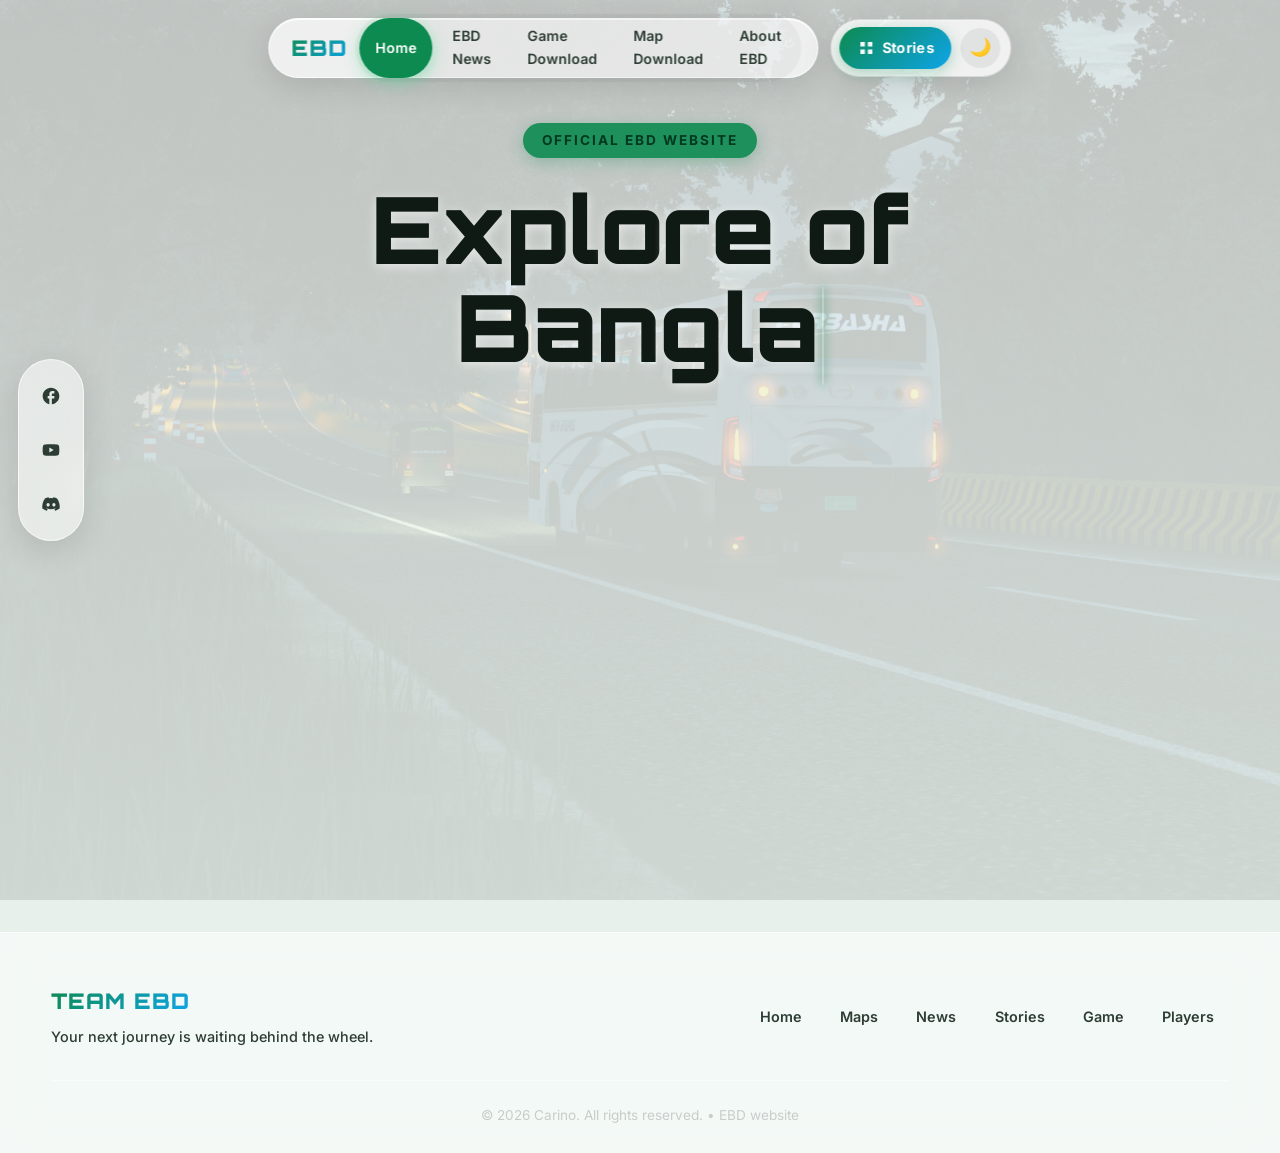
<file: index.html>
<!DOCTYPE html>
<html lang="en">
<head>
  <meta charset="UTF-8" />
  <meta name="viewport" content="width=device-width, initial-scale=1.0" />
       <meta charset="utf-8">
    <meta http-equiv="X-UA-Compatible" content="IE=edge">
    <meta name="description" content="This a Our Official Explore of Bangladesh Website">
    <meta property="og:title" content="EBD - Official Website">
    <meta property="og:site_name" content="Explore of Bangladesh">
    <meta property="og:url" content="*******">
    <meta property="og:image" content="images/stories/lalala.png">
    <meta name="viewport" content="width=device-width, initial-scale=1.0">
    <link rel="shortcut icon" type="image/x-icon" href="images/stories/lalala.png">

  <title>Home | EBD</title>
  <link rel="stylesheet" href="styles.css" />
  <link rel="preconnect" href="https://fonts.googleapis.com">
  <link rel="preconnect" href="https://fonts.gstatic.com" crossorigin>
  <link href="https://fonts.googleapis.com/css2?family=Orbitron:wght@500;700;900&family=Inter:wght@400;500;600;700&display=swap" rel="stylesheet">
</head>
<body>
  <!-- Social Bar (always visible) -->
  <aside class="social-bar" aria-label="Social links">
    <a href="https://www.facebook.com/ExploreofBangladesh00" target="_blank" rel="noopener" class="social-btn" title="Facebook" aria-label="Facebook">
      <svg viewBox="0 0 24 24" width="20" height="20" fill="currentColor"><path d="M22 12c0-5.52-4.48-10-10-10S2 6.48 2 12c0 4.84 3.44 8.87 8 9.8V15H8v-3h2V9.5C10 7.57 11.57 6 13.5 6H16v3h-2c-.55 0-1 .45-1 1v2h3v3h-3v6.95c5.05-.5 9-4.76 9-9.95z"/></svg>
    </a>
    <a href="#" target="_blank" rel="noopener" class="social-btn" title="YouTube" aria-label="YouTube">
      <svg viewBox="0 0 24 24" width="20" height="20" fill="currentColor"><path d="M21.58 7.19c-.23-.86-.91-1.54-1.77-1.77C18.25 5 12 5 12 5s-6.25 0-7.81.42c-.86.23-1.54.91-1.77 1.77C2 8.75 2 12 2 12s0 3.25.42 4.81c.23.86.91 1.54 1.77 1.77C5.75 19 12 19 12 19s6.25 0 7.81-.42c.86-.23 1.54-.91 1.77-1.77C22 15.25 22 12 22 12s0-3.25-.42-4.81zM10 15V9l5.2 3-5.2 3z"/></svg>
    </a>
    <a href="https://discord.gg/YvHsgpN7Xb" target="_blank" rel="noopener" class="social-btn" title="Discord" aria-label="Discord">
      <svg viewBox="0 0 24 24" width="20" height="20" fill="currentColor"><path d="M19.27 5.33C17.94 4.71 16.5 4.26 15 4a.09.09 0 0 0-.07.03c-.18.33-.39.76-.53 1.09a16.09 16.09 0 0 0-4.8 0c-.14-.34-.35-.76-.54-1.09c-.01-.02-.04-.03-.07-.03c-1.5.26-2.93.71-4.27 1.33c-.01 0-.02.01-.03.02c-2.72 4.07-3.47 8.03-3.1 11.95c0 .02.01.04.03.05c1.8 1.32 3.53 2.12 5.24 2.65c.03.01.06 0 .07-.02c.4-.55.76-1.13 1.07-1.74c.02-.04 0-.08-.04-.09c-.57-.22-1.11-.48-1.64-.78c-.04-.02-.04-.08-.01-.11c.11-.08.22-.17.33-.25c.02-.02.05-.02.07-.01c3.44 1.57 7.15 1.57 10.55 0c.02-.01.05-.01.07.01c.11.09.22.17.33.26c.04.03.04.09-.01.11c-.52.31-1.07.56-1.64.78c-.04.01-.05.06-.04.09c.32.61.68 1.19 1.07 1.74c.03.01.06.02.09.01c1.72-.53 3.45-1.33 5.25-2.65c.02-.01.03-.03.03-.05c.44-4.53-.73-8.46-3.1-11.95c-.01-.01-.02-.02-.04-.02zM8.52 14.91c-1.03 0-1.89-.95-1.89-2.12s.84-2.12 1.89-2.12c1.06 0 1.9.96 1.89 2.12c0 1.17-.84 2.12-1.89 2.12zm6.97 0c-1.03 0-1.89-.95-1.89-2.12s.84-2.12 1.89-2.12c1.06 0 1.9.96 1.89 2.12c0 1.17-.83 2.12-1.89 2.12z"/></svg>
    </a>
  </aside>

  <!-- Top Nav Wrap: main + stories -->
  <div class="nav-top-wrap">
  <!-- Navbar -->
  <nav class="navbar" id="navbar">
    <div class="nav-container"> 
      <a href="index.html" class="logo">EBD</a>
      <ul class="nav-links" id="navLinks">
        <li><a href="index.html" class="nav-link active">Home</a></li>
        <li><a href="news.html" class="nav-link">EBD News</a></li>
        <li><a href="game-download.html" class="nav-link">Game Download</a></li>
        <li><a href="map-download.html" class="nav-link">Map Download</a></li>
        <li><a href="about.html" class="nav-link">About EBD</a></li>
      </ul>
      <button class="hamburger" id="hamburger" aria-label="Menu">
        <span></span><span></span><span></span>
      </button>
    </div>
  </nav>
  <!-- Separate Stories Navbar -->
  <div class="stories-navbar" id="storiesNavbar">
    <div class="stories-navbar-inner">
      <a href="stories.html" class="stories-nav-btn" aria-label="Stories">
        <span class="stories-nav-icon" aria-hidden="true">
          <svg viewBox="0 0 24 24" width="18" height="18" fill="currentColor"><path d="M4 4h6v6H4V4zm10 0h6v6h-6V4zM4 14h6v6H4v-6zm10 0h6v6h-6v-6z"/></svg>
        </span>
        <span>Stories</span>
      </a>
      <button class="theme-toggle" id="themeToggle" aria-label="Toggle dark mode" title="Toggle dark mode"><span class="theme-icon">🌙</span></button>
    </div>
    </div>
</div>


  <!-- HOME -->
  <section class="section hero">
    <div class="hero-bg"></div>
    <div class="hero-content">
      <p class="hero-tag">Official EBD Website</p>
      <h1>Explore of <span>Bangladesh</span></h1>
      <p class="hero-desc">
        Discover the roads you know, the places you love, and the thrill of driving across Bangladesh. <br>
        Your next journey is waiting behind the wheel.
      </p>
      <div class="hero-buttons">
        <a href="ebdgame.html" class="btn btn-primary">Play EBD web Map</a>
        <a href="stories.html" class="btn btn-outline">View Stories</a>
        <a href="about.html" class="btn btn-outline">Meet Our TEAMEBD</a>
      </div>
      <div class="hero-stats">
        <div class="stat">
          <span class="stat-num">300+</span>
          <span class="stat-label">Download</span>
        </div>
        <div class="stat">
          <span class="stat-num">06</span>
          <span class="stat-label">Maps Districts</span>
        </div>
        <div class="stat">
          <span class="stat-num">2026</span>
          <span class="stat-label">Founded In</span>
        </div>
      </div>
    </div>
  </section>

  <!-- Footer -->
  <footer class="footer">
    <div class="container">
      <div class="footer-content">
        <div class="footer-brand">
          <a href="index.html" class="logo">TEAM EBD</a>
          <p>Your next journey is waiting behind the wheel.</p>
        </div>
        <div class="footer-links">
          <a href="index.html">Home</a>
          <a href="map-download.html">Maps</a>
          <a href="news.html">News</a>
          <a href="stories.html">Stories</a>
<a href="game-download.html">Game</a>
          <a href="about.html">Players</a>
        </div>
      </div>
      <div class="footer-bottom">
        <p>© 2026 Carino. All rights reserved. • EBD website</p>
      </div>
    </div>
  </footer>

  <script src="script.js"></script>
</body>
</html>
</file>
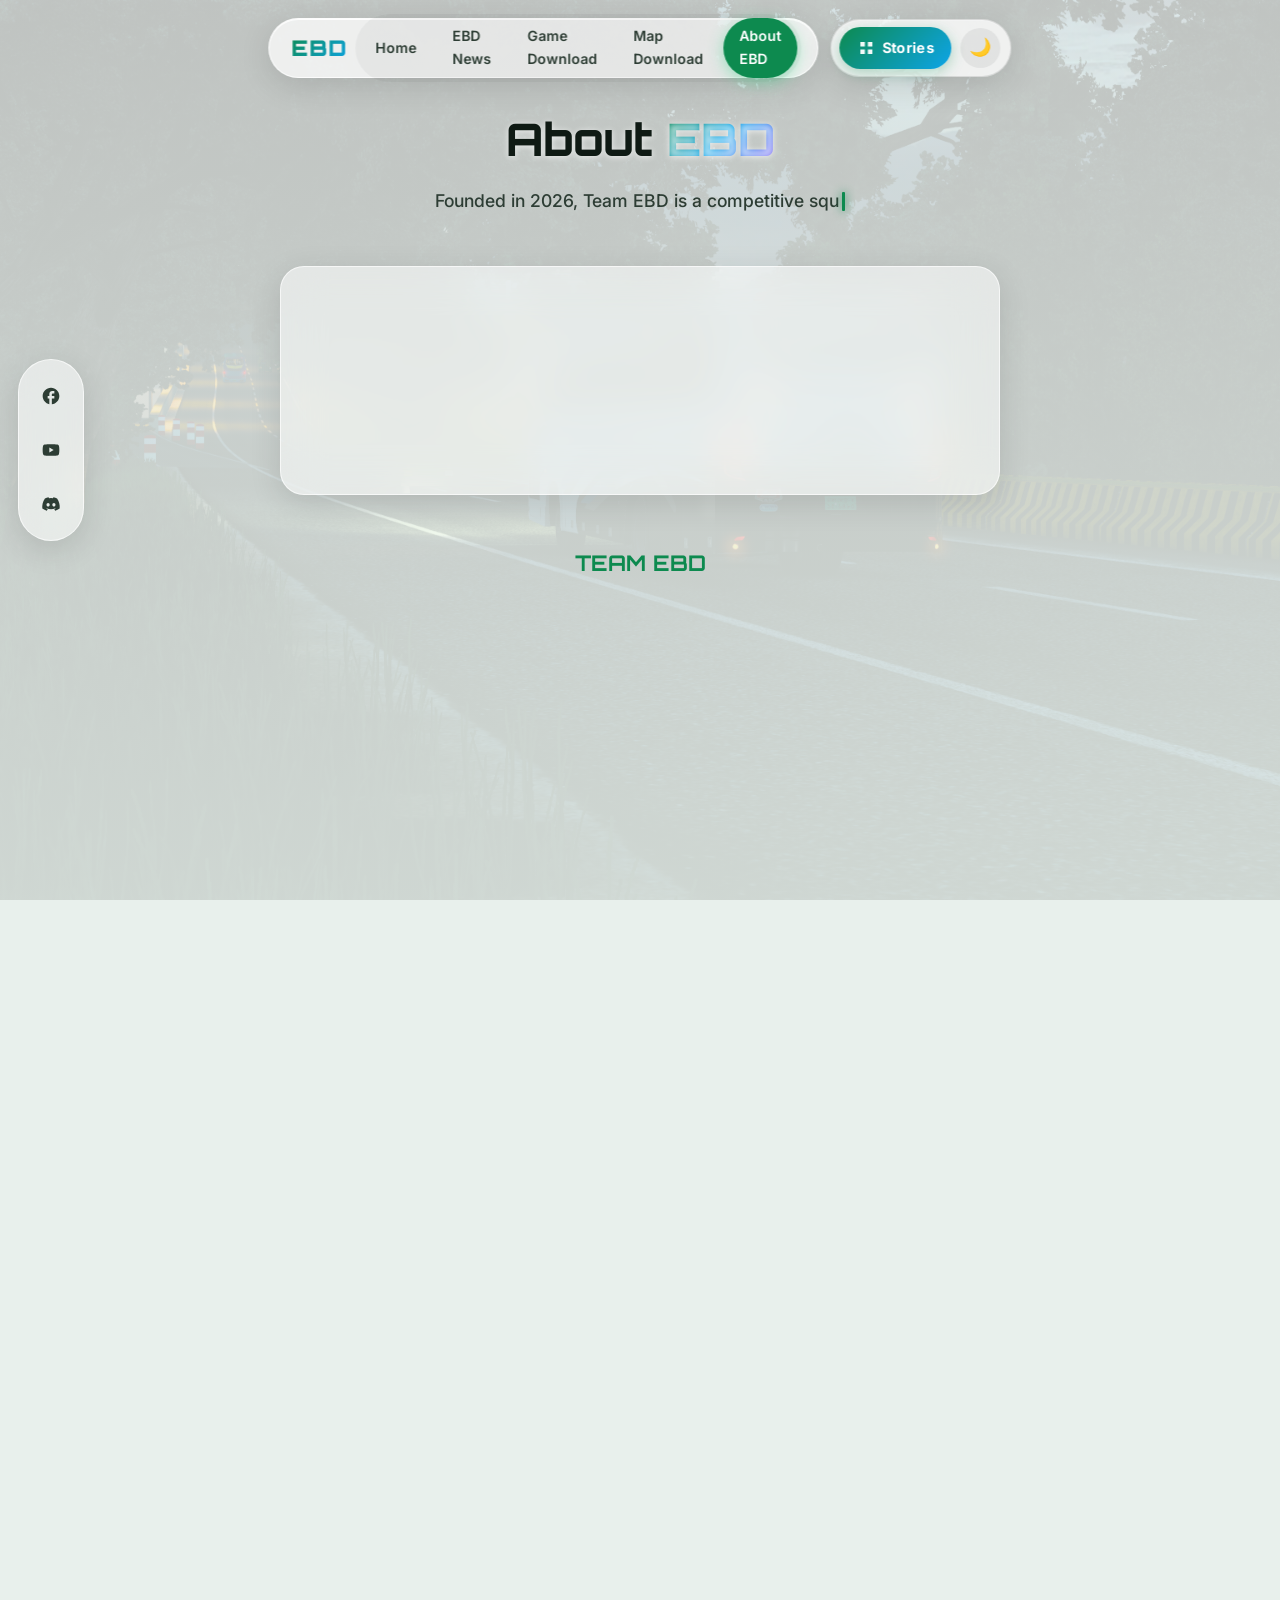
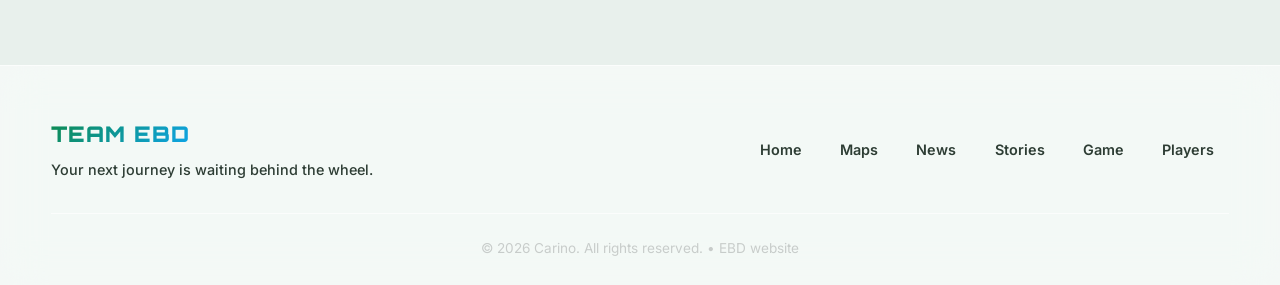
<file: about.html>
<!DOCTYPE html>
<html lang="en">
<head>
  <meta charset="UTF-8" />
  <meta name="viewport" content="width=device-width, initial-scale=1.0" />
      <meta charset="utf-8">
    <meta http-equiv="X-UA-Compatible" content="IE=edge">
    <meta name="description" content="This a Our Official Explore of Bangladesh Website">
    <meta property="og:title" content="EBD - Official Website">
    <meta property="og:site_name" content="Explore of Bangladesh">
    <meta property="og:url" content="*******">
    <meta property="og:image" content="images/stories/lalala.png">
    <meta name="viewport" content="width=device-width, initial-scale=1.0">
    <link rel="shortcut icon" type="image/x-icon" href="images/stories/lalala.png">
  <title>About EBD | EBD</title>
  <link rel="stylesheet" href="styles.css" />
  <link rel="preconnect" href="https://fonts.googleapis.com">
  <link rel="preconnect" href="https://fonts.gstatic.com" crossorigin>
  <link href="https://fonts.googleapis.com/css2?family=Orbitron:wght@500;700;900&family=Inter:wght@400;500;600;700&display=swap" rel="stylesheet">
</head>
<body>
  <!-- Social Bar (always visible) -->
  <aside class="social-bar" aria-label="Social links">
    <a href="https://www.facebook.com/ExploreofBangladesh00" target="_blank" rel="noopener" class="social-btn" title="Facebook" aria-label="Facebook">
      <svg viewBox="0 0 24 24" width="20" height="20" fill="currentColor"><path d="M22 12c0-5.52-4.48-10-10-10S2 6.48 2 12c0 4.84 3.44 8.87 8 9.8V15H8v-3h2V9.5C10 7.57 11.57 6 13.5 6H16v3h-2c-.55 0-1 .45-1 1v2h3v3h-3v6.95c5.05-.5 9-4.76 9-9.95z"/></svg>
    </a>
    <a href="#" target="_blank" rel="noopener" class="social-btn" title="YouTube" aria-label="YouTube">
      <svg viewBox="0 0 24 24" width="20" height="20" fill="currentColor"><path d="M21.58 7.19c-.23-.86-.91-1.54-1.77-1.77C18.25 5 12 5 12 5s-6.25 0-7.81.42c-.86.23-1.54.91-1.77 1.77C2 8.75 2 12 2 12s0 3.25.42 4.81c.23.86.91 1.54 1.77 1.77C5.75 19 12 19 12 19s6.25 0 7.81-.42c.86-.23 1.54-.91 1.77-1.77C22 15.25 22 12 22 12s0-3.25-.42-4.81zM10 15V9l5.2 3-5.2 3z"/></svg>
    </a>
    <a href="https://discord.gg/YvHsgpN7Xb" target="_blank" rel="noopener" class="social-btn" title="Discord" aria-label="Discord">
      <svg viewBox="0 0 24 24" width="20" height="20" fill="currentColor"><path d="M19.27 5.33C17.94 4.71 16.5 4.26 15 4a.09.09 0 0 0-.07.03c-.18.33-.39.76-.53 1.09a16.09 16.09 0 0 0-4.8 0c-.14-.34-.35-.76-.54-1.09c-.01-.02-.04-.03-.07-.03c-1.5.26-2.93.71-4.27 1.33c-.01 0-.02.01-.03.02c-2.72 4.07-3.47 8.03-3.1 11.95c0 .02.01.04.03.05c1.8 1.32 3.53 2.12 5.24 2.65c.03.01.06 0 .07-.02c.4-.55.76-1.13 1.07-1.74c.02-.04 0-.08-.04-.09c-.57-.22-1.11-.48-1.64-.78c-.04-.02-.04-.08-.01-.11c.11-.08.22-.17.33-.25c.02-.02.05-.02.07-.01c3.44 1.57 7.15 1.57 10.55 0c.02-.01.05-.01.07.01c.11.09.22.17.33.26c.04.03.04.09-.01.11c-.52.31-1.07.56-1.64.78c-.04.01-.05.06-.04.09c.32.61.68 1.19 1.07 1.74c.03.01.06.02.09.01c1.72-.53 3.45-1.33 5.25-2.65c.02-.01.03-.03.03-.05c.44-4.53-.73-8.46-3.1-11.95c-.01-.01-.02-.02-.04-.02zM8.52 14.91c-1.03 0-1.89-.95-1.89-2.12s.84-2.12 1.89-2.12c1.06 0 1.9.96 1.89 2.12c0 1.17-.84 2.12-1.89 2.12zm6.97 0c-1.03 0-1.89-.95-1.89-2.12s.84-2.12 1.89-2.12c1.06 0 1.9.96 1.89 2.12c0 1.17-.83 2.12-1.89 2.12z"/></svg>
    </a>
  </aside>

  <!-- Top Nav Wrap: main + stories -->
  <div class="nav-top-wrap">
  <!-- Navbar -->
  <nav class="navbar" id="navbar">
    <div class="nav-container">
      <a href="index.html" class="logo">EBD</a>
      <ul class="nav-links" id="navLinks">
        <li><a href="index.html" class="nav-link">Home</a></li>
        <li><a href="news.html" class="nav-link">EBD News</a></li>
        <li><a href="game-download.html" class="nav-link">Game Download</a></li>
        <li><a href="map-download.html" class="nav-link">Map Download</a></li>
        <li><a href="about.html" class="nav-link active">About EBD</a></li>
      </ul>
      <button class="hamburger" id="hamburger" aria-label="Menu">
        <span></span><span></span><span></span>
      </button>
    </div>
  </nav>
  <!-- Separate Stories Navbar -->
  <div class="stories-navbar" id="storiesNavbar">
    <div class="stories-navbar-inner">
      <a href="stories.html" class="stories-nav-btn" aria-label="Stories">
        <span class="stories-nav-icon" aria-hidden="true">
          <svg viewBox="0 0 24 24" width="18" height="18" fill="currentColor"><path d="M4 4h6v6H4V4zm10 0h6v6h-6V4zM4 14h6v6H4v-6zm10 0h6v6h-6v-6z"/></svg>
        </span>
        <span>Stories</span>
      </a>
      <button class="theme-toggle" id="themeToggle" aria-label="Toggle dark mode" title="Toggle dark mode"><span class="theme-icon">🌙</span></button>
    </div>
    </div>
</div>


  <!-- ABOUT / PLAYERS -->
  <section class="section page-section section-alt">
    <div class="container">
      <div class="section-header">
        <h2>About <span>EBD</span></h2>
        <p>Founded in 2026, <strong>Team EBD</strong> is a competitive squad built on discipline, 
          teamwork and constant improvement. </p>
      </div>

      <div class="about-intro">
        <p>
          Loudly and proudly, we have started with Clash for Justice. The clash turned into the most giant team ever formed in history, which you would like to call Team Explore of Bangladesh. The team provided you with the EBD Map V1.00 for ETS2 gameplay.

This is not the end. The giant team is announcing a giant project here — EBD V2, saying you can start your rework wherever you can.

Our Team, Our Pride, Our Nation is going to break history!
        </p>
      </div>

      <h3 class="players-title">TEAM EBD</h3>

      <div class="players-grid">
        <!-- Player 1 -->
      <div class="player-card">
          <div class="player-avatar">S</div>
          <h4>LE_HALUA</h4>
          <p class="role">TEAM EBD</p>
          <!-- <p class="player-bio">Strategic mind of Team EBD. Guides project direction, settles big decisions and keeps the team focused on quality maps and long-term growth.</p> -->
        </div>

        <div class="player-card">
          <div class="player-avatar">I</div>
          <h4>ISLAM</h4>
          <p class="role">TEAM EBD</p>
          <!-- <p class="player-bio">Strategic mind of Team EBD. Guides project direction, settles big decisions and keeps the team focused on quality maps and long-term growth.</p> -->
        </div>

        <div class="player-card">
          <div class="player-avatar">C</div>
          <h4>I'M CARINO</h4>
          <p class="role">TEAM EBD</p>
          <!-- <p class="player-bio">Active developer supporting map and web work behind the scenes.</p> -->
        </div>

        <!-- Player 2 -->
        <div class="player-card">
          <div class="player-avatar">S</div>
          <h4>OKY SHAWON</h4>
          <p class="role">TEAM EBD</p>
          <!-- <p class="player-bio">Active developer supporting map work behind the scenes.</p> -->
        </div>

        <!-- Player 3 -->
        <div class="player-card">
          <div class="player-avatar">B</div>
          <h4>BABA YAGA</h4>
          <p class="role">TEAM EBD</p>
          <!-- <p class="player-bio">Active developer supporting map model work behind the scenes.</p> -->
        </div>

        <!-- Player 4 -->
        <div class="player-card">
          <div class="player-avatar">R</div>
          <h4>RUDRA TDB</h4>
          <p class="role">TEAM EBD</p>
          <!-- <p class="player-bio">Active developer supporting model and vehicle work behind the scenes.</p> -->
        </div>

        <!-- Player 5 -->
        <div class="player-card">
          <div class="player-avatar">R</div>
          <h4>RED</h4>
          <p class="role">TEAM EBD</p>
          <!-- <p class="player-bio">Active developer supporting map and vehicle work behind the scenes.</p> -->
        </div>

        <!-- Player 6 -->
        <div class="player-card">
          <div class="player-avatar">N</div>
          <h4>BD_NUCLEYA</h4>
          <p class="role">TEAM EBD</p>
          <!-- <p class="player-bio">Active developer supporting graphic work behind the scenes.</p> -->
        </div>

        <!-- Player 7 -->
        <!-- <div class="player-card">
          <div class="player-avatar">S</div>
          <h4>LE_HALUA</h4>
          <p class="role">SENIOR ADVISOR</p>
          <p class="player-bio">****</p>
        </div> -->

        <!-- Player 8 -->
        <div class="player-card">
          <div class="player-avatar">T</div>
          <h4>TYRANT</h4>
          <p class="role">TEAM EBD</p>
          <!-- <p class="player-bio">Handles promotion and community reach. Spreads EBD updates and creates hype for new maps.</p> -->
        </div>

        <!-- Player 9 -->
        <div class="player-card">
          <div class="player-avatar">T</div>
          <h4>Tariq Cheema</h4>
          <p class="role">TEAM EBD</p>
          <!-- <p class="player-bio">Handles promotion and community reach. Spreads EBD updates and creates hype for new maps.</p> -->
        </div>

        <!-- Player 10 -->
        <div class="player-card">
          <div class="player-avatar">B</div>
          <h4>BOSS </h4>
          <p class="role">TEAM EBD</p>
          <!-- <p class="player-bio">Active developer supporting graphic work behind the scenes.</p> -->
        </div>

        <!-- Player 11 -->
        <!-- <div class="player-card">
          <div class="player-avatar">I</div>
          <h4>ISLAM</h4>
          <p class="role">SENIOR ADVISOR</p>
          <p class="player-bio">********</p>
        </div> -->

        <!-- Player 12 -->
        <div class="player-card">
          <div class="player-avatar">S</div>
          <h4>BD SAKIB</h4>
          <p class="role">TEAM EBD</p>
          <!-- <p class="player-bio">Dedicated tester who drives every road and reports issues early.</p> -->
        </div>

        <!-- Player 13 - centered last card -->
        <div class="player-card player-card--last">
          <div class="player-avatar">S</div>
          <h4>SABBIR GAMER FLY</h4>
          <p class="role">TEAM EBD</p>
          <!-- <p class="player-bio">Dedicated tester who drives every road and reports issues early.</p> -->
        </div>
      </div>
    </div>
  </section>

  <!-- Footer -->
  <footer class="footer">
    <div class="container">
      <div class="footer-content">
        <div class="footer-brand">
          <a href="index.html" class="logo">TEAM EBD</a>
          <p>Your next journey is waiting behind the wheel.</p>
        </div>
        <div class="footer-links">
          <a href="index.html">Home</a>
          <a href="map-download.html">Maps</a>
          <a href="news.html">News</a>
          <a href="stories.html">Stories</a>
<a href="game-download.html">Game</a>
          <a href="about.html">Players</a>
        </div>
      </div>
      <div class="footer-bottom">
        <p>© 2026 Carino. All rights reserved. • EBD website</p>
      </div>
    </div>
  </footer>

  <script src="script.js"></script>
</body>
</html>
</file>
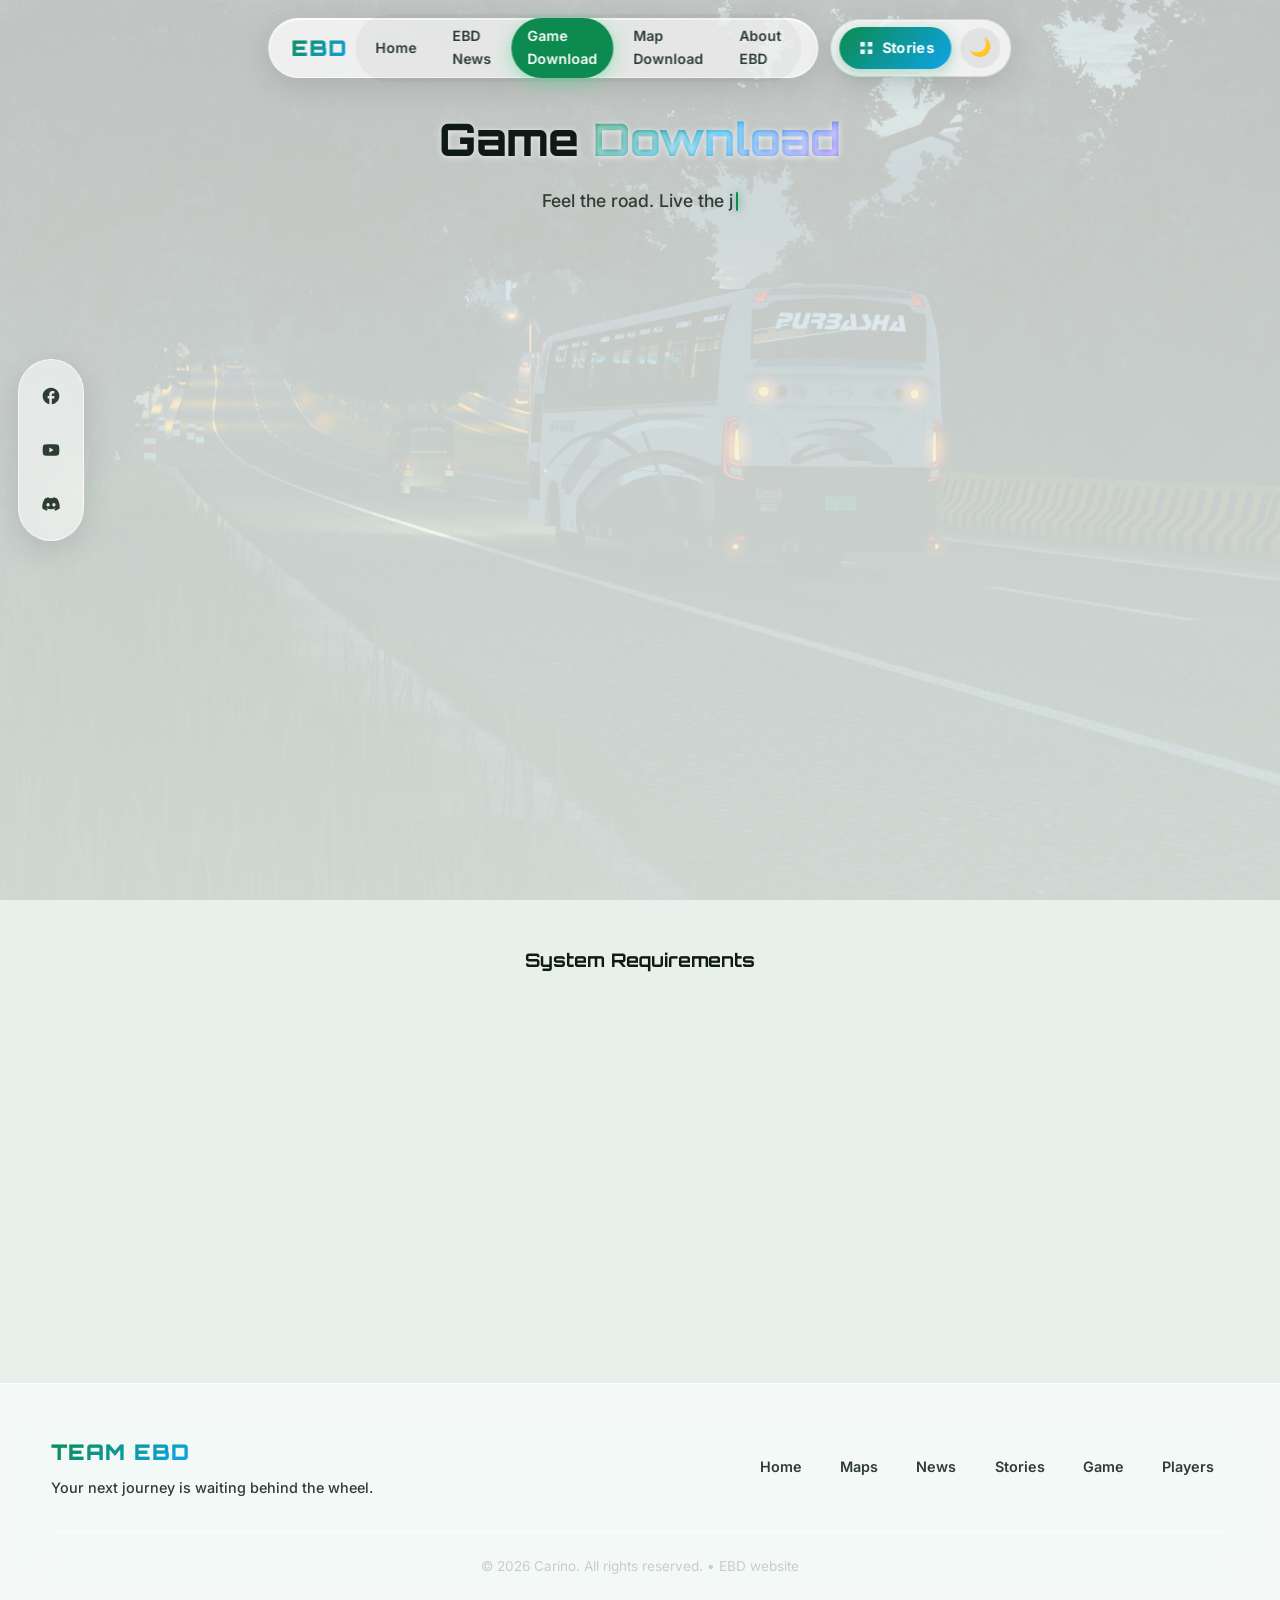
<file: game-download.html>
<!DOCTYPE html>
<html lang="en">
<head>
  <meta charset="UTF-8" />
  <meta name="viewport" content="width=device-width, initial-scale=1.0" />
      <meta charset="utf-8">
    <meta http-equiv="X-UA-Compatible" content="IE=edge">
    <meta name="description" content="This a Our Official Explore of Bangladesh Website">
    <meta property="og:title" content="EBD - Official Website">
    <meta property="og:site_name" content="Explore of Bangladesh">
    <meta property="og:url" content="*******">
    <meta property="og:image" content="images/stories/lalala.png">
    <meta name="viewport" content="width=device-width, initial-scale=1.0">
    <link rel="shortcut icon" type="image/x-icon" href="images/stories/lalala.png">
  <title>Game Download | EBD</title>
  <link rel="stylesheet" href="styles.css" />
  <link rel="preconnect" href="https://fonts.googleapis.com">
  <link rel="preconnect" href="https://fonts.gstatic.com" crossorigin>
  <link href="https://fonts.googleapis.com/css2?family=Orbitron:wght@500;700;900&family=Inter:wght@400;500;600;700&display=swap" rel="stylesheet">
</head>
<body>
  <!-- Social Bar (always visible) -->
  <aside class="social-bar" aria-label="Social links">
    <a href="https://www.facebook.com/ExploreofBangladesh00" target="_blank" rel="noopener" class="social-btn" title="Facebook" aria-label="Facebook">
      <svg viewBox="0 0 24 24" width="20" height="20" fill="currentColor"><path d="M22 12c0-5.52-4.48-10-10-10S2 6.48 2 12c0 4.84 3.44 8.87 8 9.8V15H8v-3h2V9.5C10 7.57 11.57 6 13.5 6H16v3h-2c-.55 0-1 .45-1 1v2h3v3h-3v6.95c5.05-.5 9-4.76 9-9.95z"/></svg>
    </a>
    <a href="#" target="_blank" rel="noopener" class="social-btn" title="YouTube" aria-label="YouTube">
      <svg viewBox="0 0 24 24" width="20" height="20" fill="currentColor"><path d="M21.58 7.19c-.23-.86-.91-1.54-1.77-1.77C18.25 5 12 5 12 5s-6.25 0-7.81.42c-.86.23-1.54.91-1.77 1.77C2 8.75 2 12 2 12s0 3.25.42 4.81c.23.86.91 1.54 1.77 1.77C5.75 19 12 19 12 19s6.25 0 7.81-.42c.86-.23 1.54-.91 1.77-1.77C22 15.25 22 12 22 12s0-3.25-.42-4.81zM10 15V9l5.2 3-5.2 3z"/></svg>
    </a>
    <a href="https://discord.gg/YvHsgpN7Xb" target="_blank" rel="noopener" class="social-btn" title="Discord" aria-label="Discord">
      <svg viewBox="0 0 24 24" width="20" height="20" fill="currentColor"><path d="M19.27 5.33C17.94 4.71 16.5 4.26 15 4a.09.09 0 0 0-.07.03c-.18.33-.39.76-.53 1.09a16.09 16.09 0 0 0-4.8 0c-.14-.34-.35-.76-.54-1.09c-.01-.02-.04-.03-.07-.03c-1.5.26-2.93.71-4.27 1.33c-.01 0-.02.01-.03.02c-2.72 4.07-3.47 8.03-3.1 11.95c0 .02.01.04.03.05c1.8 1.32 3.53 2.12 5.24 2.65c.03.01.06 0 .07-.02c.4-.55.76-1.13 1.07-1.74c.02-.04 0-.08-.04-.09c-.57-.22-1.11-.48-1.64-.78c-.04-.02-.04-.08-.01-.11c.11-.08.22-.17.33-.25c.02-.02.05-.02.07-.01c3.44 1.57 7.15 1.57 10.55 0c.02-.01.05-.01.07.01c.11.09.22.17.33.26c.04.03.04.09-.01.11c-.52.31-1.07.56-1.64.78c-.04.01-.05.06-.04.09c.32.61.68 1.19 1.07 1.74c.03.01.06.02.09.01c1.72-.53 3.45-1.33 5.25-2.65c.02-.01.03-.03.03-.05c.44-4.53-.73-8.46-3.1-11.95c-.01-.01-.02-.02-.04-.02zM8.52 14.91c-1.03 0-1.89-.95-1.89-2.12s.84-2.12 1.89-2.12c1.06 0 1.9.96 1.89 2.12c0 1.17-.84 2.12-1.89 2.12zm6.97 0c-1.03 0-1.89-.95-1.89-2.12s.84-2.12 1.89-2.12c1.06 0 1.9.96 1.89 2.12c0 1.17-.83 2.12-1.89 2.12z"/></svg>
    </a>
  </aside>

  <!-- Top Nav Wrap: main + stories -->
  <div class="nav-top-wrap">
  <!-- Navbar -->
  <nav class="navbar" id="navbar">
    <div class="nav-container">
      <a href="index.html" class="logo">EBD</a>
      <ul class="nav-links" id="navLinks">
        <li><a href="index.html" class="nav-link">Home</a></li>
        <li><a href="news.html" class="nav-link">EBD News</a></li>
        <li><a href="game-download.html" class="nav-link active">Game Download</a></li>
        <li><a href="map-download.html" class="nav-link">Map Download</a></li>
        <li><a href="about.html" class="nav-link">About EBD</a></li>
      </ul>
      <button class="hamburger" id="hamburger" aria-label="Menu">
        <span></span><span></span><span></span>
      </button>
    </div>
  </nav>
  <!-- Separate Stories Navbar -->
  <div class="stories-navbar" id="storiesNavbar">
    <div class="stories-navbar-inner">
      <a href="stories.html" class="stories-nav-btn" aria-label="Stories">
        <span class="stories-nav-icon" aria-hidden="true">
          <svg viewBox="0 0 24 24" width="18" height="18" fill="currentColor"><path d="M4 4h6v6H4V4zm10 0h6v6h-6V4zM4 14h6v6H4v-6zm10 0h6v6h-6v-6z"/></svg>
        </span>
        <span>Stories</span>
      </a>
      <button class="theme-toggle" id="themeToggle" aria-label="Toggle dark mode" title="Toggle dark mode"><span class="theme-icon">🌙</span></button>
    </div>
    </div>
</div>


  <!-- GAME DOWNLOAD -->
  <section class="section page-section">
    <div class="container">
      <div class="section-header">
        <h2>Game <span>Download</span></h2>
        <p>Feel the road.
Live the journey.</p>
      </div>

      <div class="game-download-box">
        <div class="game-info">
          <h3>Euro Truck Simulator 2 </h3>
          <p>We are happy to announce that the update for Euro Truck Simulator 2 has been released and is now available on Steam. This update contains bug fixes, changes and new content, which are featured below, so we recommend having a read! </p>
          <ul class="feature-list">
            <li>✓ Release Date: August 7, 2023</li>
            <li>✓ Custom map support</li>
            <li>✓ Optimize Game</li>
            <li>✓ Open Source</li>
            <li>✓ Online convoy with friends</li>
          </ul>
          <div class="version-info">
            <span>Version - 1.48.1.0s</span>
            <span>•</span>
            <span>Windows / Linux</span>
            <span>•</span>
            <span>20 GB</span>
          </div>
          <a href="#" class="btn btn-primary btn-large" onclick="alert('EBD Official – Wait For download link')">
            Download Game
          </a>
        </div>
        <div class="game-visual">
          <div class="game-placeholder">
            <img src="ebd.gif" alt="Euro Truck Simulator 2 - EBD">
          </div>
        </div>
      </div>

      <!-- Extra system requirements -->
      <div class="sys-req" style="margin-top: 3rem;">
        <h3 style="font-family: 'Orbitron', sans-serif; margin-bottom: 1.2rem; text-align: center;">System Requirements</h3>
        <div class="download-grid">
          <div class="download-card">
            <h3>Minimum</h3>
            <p style="color: var(--text-muted); font-size: 0.9rem; line-height: 1.7;">
              OS: Windows 10 64-bit<br>
              CPU: Intel Core i3 / Ryzen 3<br>
              RAM: 8 GB<br>
              VRAM : 2GB <br>
              GPU: GTX 750 Ti 2GB / APU 2GB<br>
              Storage: 70 GB free
            </p>
          </div>
          <div class="download-card">
            <h3>Recommended</h3>
            <p style="color: var(--text-muted); font-size: 0.9rem; line-height: 1.7;">
              OS: Windows 10 /11 64-bit<br>
              CPU: Intel Core i5 / Ryzen 5<br>
              RAM: 16 GB<br>
              VRAM : 4GB+ <br>
              GPU: GTX 1660 / RX 590<br>
              Storage: 70 GB free
            </p>
          </div>
        </div>
      </div>
    </div>
  </section>

  <!-- Footer -->
  <footer class="footer">
    <div class="container">
      <div class="footer-content">
        <div class="footer-brand">
          <a href="index.html" class="logo">TEAM EBD</a>
          <p>Your next journey is waiting behind the wheel.</p>
        </div>
        <div class="footer-links">
          <a href="index.html">Home</a>
          <a href="map-download.html">Maps</a>
          <a href="news.html">News</a>
          <a href="stories.html">Stories</a>
<a href="game-download.html">Game</a>
          <a href="about.html">Players</a>
        </div>
      </div>
      <div class="footer-bottom">
        <p>© 2026 Carino. All rights reserved. • EBD website</p>
      </div>
    </div>
  </footer>

  <script src="script.js"></script>
</body>
</html>
</file>
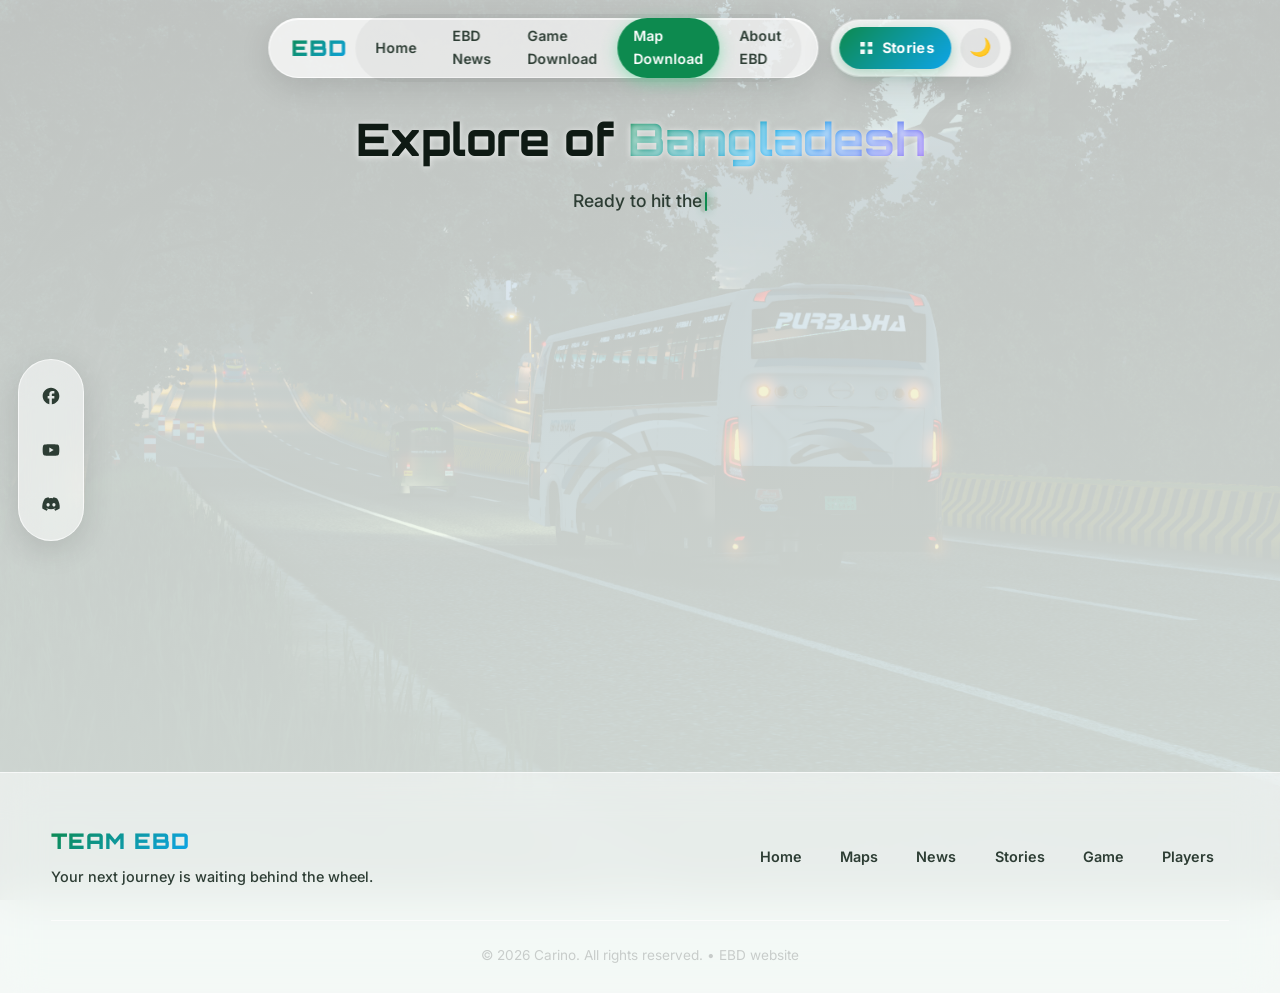
<file: map-download.html>
<!DOCTYPE html>
<html lang="en">
<head>
  <meta charset="UTF-8" />
  <meta name="viewport" content="width=device-width, initial-scale=1.0" />
      <meta charset="utf-8">
    <meta http-equiv="X-UA-Compatible" content="IE=edge">
    <meta name="description" content="This a Our Official Explore of Bangladesh Website">
    <meta property="og:title" content="EBD - Official Website">
    <meta property="og:site_name" content="Explore of Bangladesh">
    <meta property="og:url" content="*******">
    <meta property="og:image" content="images/stories/lalala.png">
    <meta name="viewport" content="width=device-width, initial-scale=1.0">
    <link rel="shortcut icon" type="image/x-icon" href="images/stories/lalala.png">
  <title>Map Download | EBD</title>
  <link rel="stylesheet" href="styles.css" />
  <link rel="preconnect" href="https://fonts.googleapis.com">
  <link rel="preconnect" href="https://fonts.gstatic.com" crossorigin>
  <link href="https://fonts.googleapis.com/css2?family=Orbitron:wght@500;700;900&family=Inter:wght@400;500;600;700&display=swap" rel="stylesheet">
</head>
<body>
  <!-- Social Bar (always visible) -->
  <aside class="social-bar" aria-label="Social links">
    <a href="https://www.facebook.com/ExploreofBangladesh00" target="_blank" rel="noopener" class="social-btn" title="Facebook" aria-label="Facebook">
      <svg viewBox="0 0 24 24" width="20" height="20" fill="currentColor"><path d="M22 12c0-5.52-4.48-10-10-10S2 6.48 2 12c0 4.84 3.44 8.87 8 9.8V15H8v-3h2V9.5C10 7.57 11.57 6 13.5 6H16v3h-2c-.55 0-1 .45-1 1v2h3v3h-3v6.95c5.05-.5 9-4.76 9-9.95z"/></svg>
    </a>
    <a href="#" target="_blank" rel="noopener" class="social-btn" title="YouTube" aria-label="YouTube">
      <svg viewBox="0 0 24 24" width="20" height="20" fill="currentColor"><path d="M21.58 7.19c-.23-.86-.91-1.54-1.77-1.77C18.25 5 12 5 12 5s-6.25 0-7.81.42c-.86.23-1.54.91-1.77 1.77C2 8.75 2 12 2 12s0 3.25.42 4.81c.23.86.91 1.54 1.77 1.77C5.75 19 12 19 12 19s6.25 0 7.81-.42c.86-.23 1.54-.91 1.77-1.77C22 15.25 22 12 22 12s0-3.25-.42-4.81zM10 15V9l5.2 3-5.2 3z"/></svg>
    </a>
    <a href="https://discord.gg/YvHsgpN7Xb" target="_blank" rel="noopener" class="social-btn" title="Discord" aria-label="Discord">
      <svg viewBox="0 0 24 24" width="20" height="20" fill="currentColor"><path d="M19.27 5.33C17.94 4.71 16.5 4.26 15 4a.09.09 0 0 0-.07.03c-.18.33-.39.76-.53 1.09a16.09 16.09 0 0 0-4.8 0c-.14-.34-.35-.76-.54-1.09c-.01-.02-.04-.03-.07-.03c-1.5.26-2.93.71-4.27 1.33c-.01 0-.02.01-.03.02c-2.72 4.07-3.47 8.03-3.1 11.95c0 .02.01.04.03.05c1.8 1.32 3.53 2.12 5.24 2.65c.03.01.06 0 .07-.02c.4-.55.76-1.13 1.07-1.74c.02-.04 0-.08-.04-.09c-.57-.22-1.11-.48-1.64-.78c-.04-.02-.04-.08-.01-.11c.11-.08.22-.17.33-.25c.02-.02.05-.02.07-.01c3.44 1.57 7.15 1.57 10.55 0c.02-.01.05-.01.07.01c.11.09.22.17.33.26c.04.03.04.09-.01.11c-.52.31-1.07.56-1.64.78c-.04.01-.05.06-.04.09c.32.61.68 1.19 1.07 1.74c.03.01.06.02.09.01c1.72-.53 3.45-1.33 5.25-2.65c.02-.01.03-.03.03-.05c.44-4.53-.73-8.46-3.1-11.95c-.01-.01-.02-.02-.04-.02zM8.52 14.91c-1.03 0-1.89-.95-1.89-2.12s.84-2.12 1.89-2.12c1.06 0 1.9.96 1.89 2.12c0 1.17-.84 2.12-1.89 2.12zm6.97 0c-1.03 0-1.89-.95-1.89-2.12s.84-2.12 1.89-2.12c1.06 0 1.9.96 1.89 2.12c0 1.17-.83 2.12-1.89 2.12z"/></svg>
    </a>
  </aside>

  <!-- Top Nav Wrap: main + stories -->
  <div class="nav-top-wrap">
  <!-- Navbar -->
  <nav class="navbar" id="navbar">
    <div class="nav-container">
      <a href="index.html" class="logo">EBD</a>
      <ul class="nav-links" id="navLinks">
        <li><a href="index.html" class="nav-link">Home</a></li>
        <li><a href="news.html" class="nav-link">EBD News</a></li>
        <li><a href="game-download.html" class="nav-link">Game Download</a></li>
        <li><a href="map-download.html" class="nav-link active">Map Download</a></li>
        <li><a href="about.html" class="nav-link">About EBD</a></li>
      </ul>
      <button class="hamburger" id="hamburger" aria-label="Menu">
        <span></span><span></span><span></span>
      </button>
    </div>
  </nav>
  <!-- Separate Stories Navbar -->
  <div class="stories-navbar" id="storiesNavbar">
    <div class="stories-navbar-inner">
      <a href="stories.html" class="stories-nav-btn" aria-label="Stories">
        <span class="stories-nav-icon" aria-hidden="true">
          <svg viewBox="0 0 24 24" width="18" height="18" fill="currentColor"><path d="M4 4h6v6H4V4zm10 0h6v6h-6V4zM4 14h6v6H4v-6zm10 0h6v6h-6v-6z"/></svg>
        </span>
        <span>Stories</span>
      </a>
      <button class="theme-toggle" id="themeToggle" aria-label="Toggle dark mode" title="Toggle dark mode"><span class="theme-icon">🌙</span></button>
    </div>
    </div>
</div>


  <!-- MAP DOWNLOAD -->
  <section class="section page-section">
    <div class="container">
      <div class="section-header">
        <h2>Explore of <span>Bangladesh</span></h2>
        <p>Ready to hit the roads?</p>
      </div>

      <div class="download-grid">
        <!-- <div class="download-card">
          <div class="card-icon map-icon">🗺️</div>
          <h3>EBD Map V1.0 [01]</h3>
          <p>EBD — Explore Bangladesh is a community-driven game project inspired by Bangladeshi roads and the journeys that connect us.</p>
          <div class="card-meta">
            <span>Size: 00 GB</span>
            <span>Updated: coming soon</span>
          </div>
          <a href="#" class="btn btn-download" onclick="alert('EBD site – replace with real download link')">Coming Soon</a>
        </div> -->
     

        <!-- <div class="download-card">
          <div class="card-icon map-icon">🗺️</div>
          <h3>EBD Map V1.0 [02]</h3>
          <p>EBD — Explore Bangladesh is a community-driven game project inspired by Bangladeshi roads and the journeys that connect us.</p>
          <div class="card-meta">
            <span>Size: 00 GB</span>
            <span>Updated: coming soon</span>
          </div>
          <a href="#" class="btn btn-download" onclick="alert('EBD site – replace with real download link')">Coming Soon</a>
        </div> -->

        <div class="download-card">
          <div class="card-icon map-icon">🗺️</div>
          <h3>EBD Map V1.0 (Go Drive)</h3>
          <p>EBD — Explore Bangladesh is a community-driven game project inspired by Bangladeshi roads and the journeys that connect us.</p>
          <div class="card-meta">
            <span>Size: 00 GB</span>
            <span>Updated: coming soon</span>
          </div>
          <a href="#" class="btn btn-download" onclick="alert('EBD Official – Wait for EBD V1 and Follow Our Facebook page')">Coming Soon</a>
        </div>

        <!-- <div class="download-card">
          <div class="card-icon map-icon">🚏</div>
          <h3>EBD PREMIUM ASSIST</h3>
          <p>EBD — We believe <br> every player deserves the opportunity to enjoy the full driving experience.</p>
          <div class="card-meta">
            <span>Size: 00 MB</span>
            <span>Updated: coming soon</span>
          </div>
          <a href="#" class="btn btn-download" onclick="alert('EBD site – replace with real download link')">Coming Soon</a>
        </div> -->

        <!-- <div class="download-card">
          <div class="card-icon map-icon">🏭</div>
          <h3>Industrial Zone</h3>
          <p>Close-quarters industrial complex for aggressive teams.</p>
          <div class="card-meta">
            <span>Size: 105 MB</span>
            <span>Updated: Aug 2026</span>
          </div>
          <a href="#" class="btn btn-download" onclick="alert('EBD site – replace with real download link')">Download Map</a>
        </div>

        <div class="download-card">
          <div class="card-icon map-icon">🏜️</div>
          <h3>Desert Outpost</h3>
          <p>Open desert map with multiple high ground positions.</p>
          <div class="card-meta">
            <span>Size: 134 MB</span>
            <span>Updated: Jul 2026</span>
          </div>
          <a href="#" class="btn btn-download" onclick="alert('EBD site – replace with real download link')">Download Map</a>
        </div>

        <div class="download-card">
          <div class="card-icon map-icon">❄️</div>
          <h3>Frozen Peak</h3>
          <p>Snowy mountain map with slippery surfaces and caves.</p>
          <div class="card-meta">
            <span>Size: 118 MB</span>
            <span>Updated: Jun 2026</span>
          </div>
          <a href="#" class="btn btn-download" onclick="alert('EBD site – replace with real download link')">Download Map</a>
        </div> -->
      </div>
    </div>
  </section>

  <!-- Footer -->
 <!-- Footer -->
  <footer class="footer">
    <div class="container">
      <div class="footer-content">
        <div class="footer-brand">
          <a href="index.html" class="logo">TEAM EBD</a>
          <p>Your next journey is waiting behind the wheel.</p>
        </div>
        <div class="footer-links">
          <a href="index.html">Home</a>
          <a href="map-download.html">Maps</a>
          <a href="news.html">News</a>
          <a href="stories.html">Stories</a>
<a href="game-download.html">Game</a>
          <a href="about.html">Players</a>
        </div>
      </div>
      <div class="footer-bottom">
        <p>© 2026 Carino. All rights reserved. • EBD website</p>
      </div>
    </div>
  </footer>

  <script src="script.js"></script>
</body>
</html>
</file>
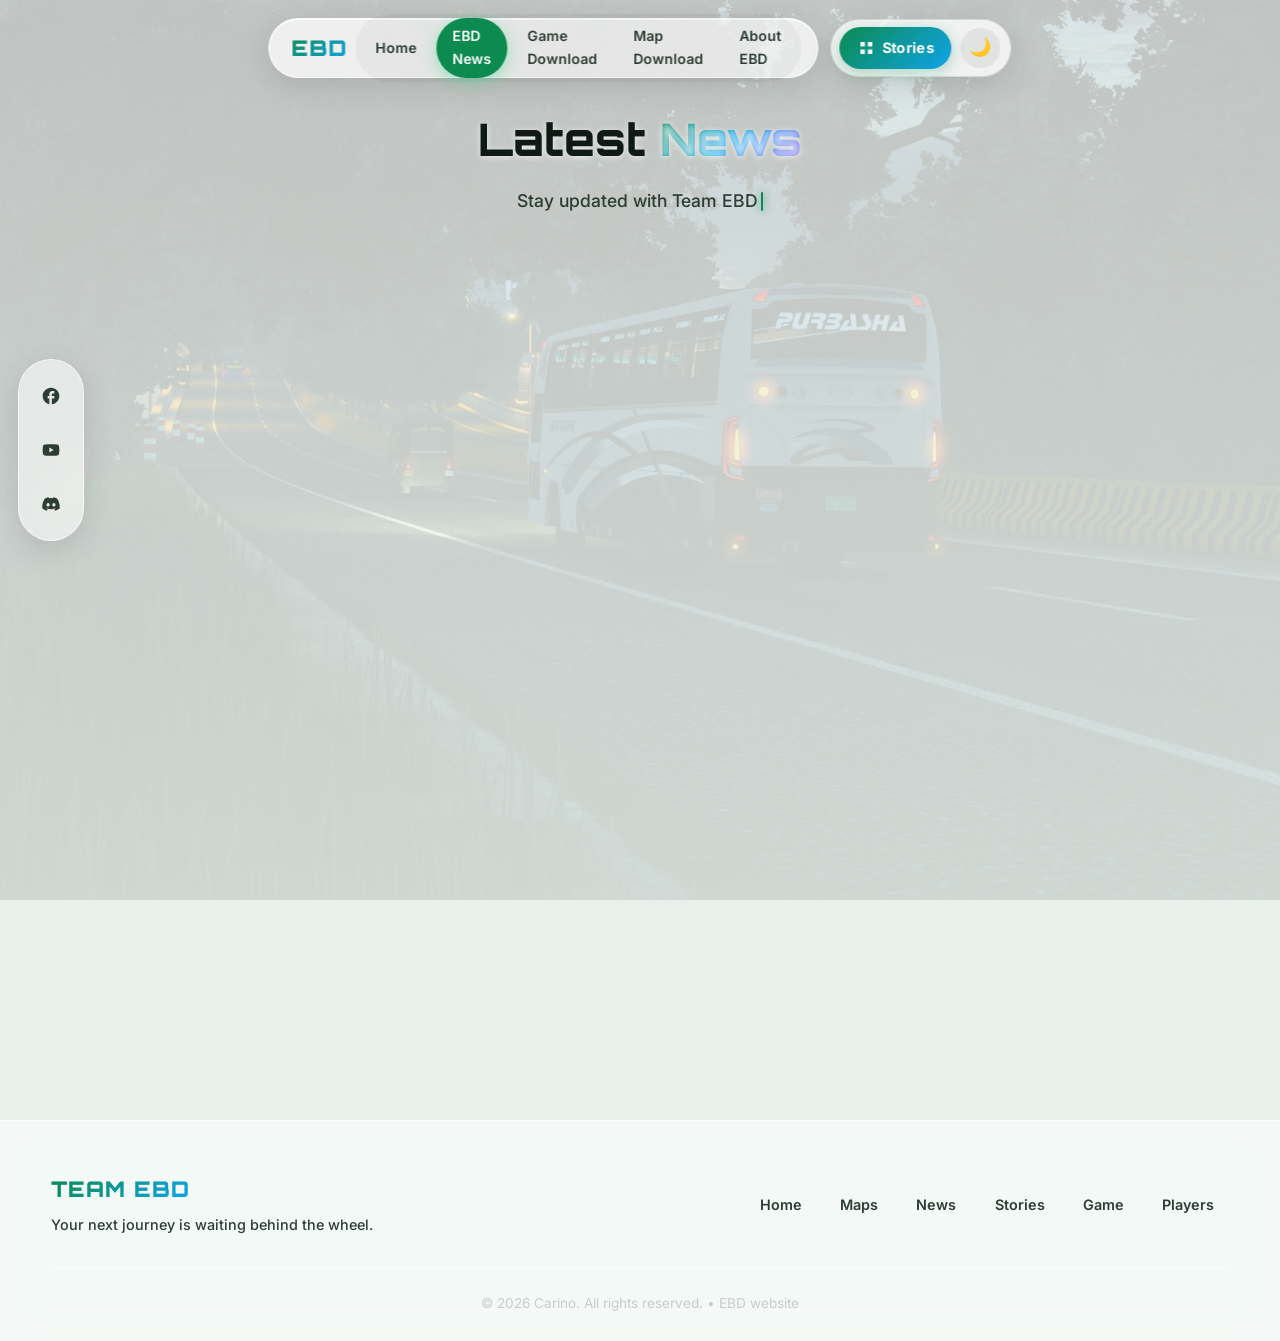
<file: news.html>
<!DOCTYPE html>
<html lang="en">
<head>
  <meta charset="UTF-8" />
  <meta name="viewport" content="width=device-width, initial-scale=1.0" />
      <meta charset="utf-8">
    <meta http-equiv="X-UA-Compatible" content="IE=edge">
    <meta name="description" content="This a Our Official Explore of Bangladesh Website">
    <meta property="og:title" content="EBD - Official Website">
    <meta property="og:site_name" content="Explore of Bangladesh">
    <meta property="og:url" content="*******">
    <meta property="og:image" content="images/stories/lalala.png">
    <meta name="viewport" content="width=device-width, initial-scale=1.0">
    <link rel="shortcut icon" type="image/x-icon" href="images/stories/lalala.png">
  <title>News | EBD</title>
  <link rel="stylesheet" href="styles.css" />
  <link rel="preconnect" href="https://fonts.googleapis.com">
  <link rel="preconnect" href="https://fonts.gstatic.com" crossorigin>
  <link href="https://fonts.googleapis.com/css2?family=Orbitron:wght@500;700;900&family=Inter:wght@400;500;600;700&display=swap" rel="stylesheet">
</head>
<body>
  <!-- Social Bar (always visible) -->
  <aside class="social-bar" aria-label="Social links">
    <a href="https://www.facebook.com/ExploreofBangladesh00" target="_blank" rel="noopener" class="social-btn" title="Facebook" aria-label="Facebook">
      <svg viewBox="0 0 24 24" width="20" height="20" fill="currentColor"><path d="M22 12c0-5.52-4.48-10-10-10S2 6.48 2 12c0 4.84 3.44 8.87 8 9.8V15H8v-3h2V9.5C10 7.57 11.57 6 13.5 6H16v3h-2c-.55 0-1 .45-1 1v2h3v3h-3v6.95c5.05-.5 9-4.76 9-9.95z"/></svg>
    </a>
    <a href="#" target="_blank" rel="noopener" class="social-btn" title="YouTube" aria-label="YouTube">
      <svg viewBox="0 0 24 24" width="20" height="20" fill="currentColor"><path d="M21.58 7.19c-.23-.86-.91-1.54-1.77-1.77C18.25 5 12 5 12 5s-6.25 0-7.81.42c-.86.23-1.54.91-1.77 1.77C2 8.75 2 12 2 12s0 3.25.42 4.81c.23.86.91 1.54 1.77 1.77C5.75 19 12 19 12 19s6.25 0 7.81-.42c.86-.23 1.54-.91 1.77-1.77C22 15.25 22 12 22 12s0-3.25-.42-4.81zM10 15V9l5.2 3-5.2 3z"/></svg>
    </a>
    <a href="https://discord.gg/YvHsgpN7Xb" target="_blank" rel="noopener" class="social-btn" title="Discord" aria-label="Discord">
      <svg viewBox="0 0 24 24" width="20" height="20" fill="currentColor"><path d="M19.27 5.33C17.94 4.71 16.5 4.26 15 4a.09.09 0 0 0-.07.03c-.18.33-.39.76-.53 1.09a16.09 16.09 0 0 0-4.8 0c-.14-.34-.35-.76-.54-1.09c-.01-.02-.04-.03-.07-.03c-1.5.26-2.93.71-4.27 1.33c-.01 0-.02.01-.03.02c-2.72 4.07-3.47 8.03-3.1 11.95c0 .02.01.04.03.05c1.8 1.32 3.53 2.12 5.24 2.65c.03.01.06 0 .07-.02c.4-.55.76-1.13 1.07-1.74c.02-.04 0-.08-.04-.09c-.57-.22-1.11-.48-1.64-.78c-.04-.02-.04-.08-.01-.11c.11-.08.22-.17.33-.25c.02-.02.05-.02.07-.01c3.44 1.57 7.15 1.57 10.55 0c.02-.01.05-.01.07.01c.11.09.22.17.33.26c.04.03.04.09-.01.11c-.52.31-1.07.56-1.64.78c-.04.01-.05.06-.04.09c.32.61.68 1.19 1.07 1.74c.03.01.06.02.09.01c1.72-.53 3.45-1.33 5.25-2.65c.02-.01.03-.03.03-.05c.44-4.53-.73-8.46-3.1-11.95c-.01-.01-.02-.02-.04-.02zM8.52 14.91c-1.03 0-1.89-.95-1.89-2.12s.84-2.12 1.89-2.12c1.06 0 1.9.96 1.89 2.12c0 1.17-.84 2.12-1.89 2.12zm6.97 0c-1.03 0-1.89-.95-1.89-2.12s.84-2.12 1.89-2.12c1.06 0 1.9.96 1.89 2.12c0 1.17-.83 2.12-1.89 2.12z"/></svg>
    </a>
  </aside>

  <!-- Top Nav Wrap: main + stories -->
  <div class="nav-top-wrap">
  <!-- Navbar -->
  <nav class="navbar" id="navbar">
    <div class="nav-container">
      <a href="index.html" class="logo">EBD</a>
      <ul class="nav-links" id="navLinks">
        <li><a href="index.html" class="nav-link">Home</a></li>
        <li><a href="news.html" class="nav-link active">EBD News</a></li>
        <li><a href="game-download.html" class="nav-link">Game Download</a></li>
        <li><a href="map-download.html" class="nav-link">Map Download</a></li>
        <li><a href="about.html" class="nav-link">About EBD</a></li>
      </ul>
      <button class="hamburger" id="hamburger" aria-label="Menu">
        <span></span><span></span><span></span>
      </button>
    </div>
  </nav>
  <!-- Separate Stories Navbar -->
  <div class="stories-navbar" id="storiesNavbar">
    <div class="stories-navbar-inner">
      <a href="stories.html" class="stories-nav-btn" aria-label="Stories">
        <span class="stories-nav-icon" aria-hidden="true">
          <svg viewBox="0 0 24 24" width="18" height="18" fill="currentColor"><path d="M4 4h6v6H4V4zm10 0h6v6h-6V4zM4 14h6v6H4v-6zm10 0h6v6h-6v-6z"/></svg>
        </span>
        <span>Stories</span>
      </a>
      <button class="theme-toggle" id="themeToggle" aria-label="Toggle dark mode" title="Toggle dark mode"><span class="theme-icon">🌙</span></button>
    </div>
    </div>
</div>


  <!-- NEWS -->
  <section class="section page-section section-alt">
    <div class="container">
      <div class="section-header">
        <h2>Latest <span>News</span></h2>
        <p>Stay updated with Team EBD</p>
      </div>

      <div class="news-grid">
        <article class="news-card featured">
          <div class="news-date">Nov 01, 2026</div>
          <h3>Authorship has been gifted/transferred!
<br>Old Author: Roktim Mohammad Marut (Arup)
<br>New Author: Explore of Bangladesh (EBD)</h3>
          <p>To all our beloved players, get ready to enjoy this legendary bus once again! Your wait is almost over. Just stay tuned and say “READY!” in the comments. 
And for those who thought this bus would be out of our reach forever, here's our answer: The story isn't over until we say it's over.
EBD is moving forward. Our work will speak for itself.</p>
          <a href="https://discord.com/channels/1133781990517264454/1497211838000009337" class="read-more">Read more →</a>
        </article>

        <article class="news-card">
          <div class="news-date">OCT 30, 2026</div>
          <h3>𝙀𝘽𝘿 𝙈𝙚𝙧𝙘𝙚𝙙𝙚𝙨-𝘽𝙚𝙣𝙯 𝙊𝙁𝟷𝟼𝟸𝟹 𝙣𝙤𝙣 𝙖𝙘 𝙘𝙤𝙖𝙘𝙝
𝙗𝙮 𝙤𝙫𝙞 𝙢𝙤𝙩𝙤𝙧𝙨.</h3>
          <p>𝙈𝙤𝙙𝙚𝙡 𝙖𝙣𝙙 𝘾𝙤𝙣𝙫𝙚𝙧𝙩𝙚𝙙 𝙗𝙮 𝙍𝙪𝙙𝙧𝙖 𝙏𝘿𝘽.</p>
          <a href="https://discord.com/channels/1133781990517264454/1497211838000009337" class="read-more">Read more →</a>
        </article>

        <article class="news-card">
          <div class="news-date">Sep 13, 2026</div>
          <h3>𝘼𝙏𝙏𝙀𝙉𝙏𝙄𝙊𝙉!        𝘼𝙏𝙏𝙀𝙉𝙏𝙄𝙊𝙉!           𝘼𝙏𝙏𝙀𝙉𝙏𝙄𝙊𝙉!</h3>
          <p>𝙒𝙚 𝙖𝙧𝙚 𝙝𝙞𝙧𝙞𝙣𝙜 𝘾𝙤𝙣𝙫𝙤𝙮 𝘾𝙤𝙣𝙩𝙧𝙤𝙡𝙡𝙚𝙧𝙨 
<br>𝘾𝙡𝙖𝙞𝙢 𝙀𝘽𝘿 𝙑𝙚𝙧𝙞𝙛𝙞𝙚𝙙 𝙢𝙚𝙢𝙗𝙚𝙧 𝙧𝙤𝙡𝙚 𝙪𝙨𝙞𝙣𝙜 𝙨𝙚𝙡𝙛 𝙧𝙤𝙡𝙚
<br>𝙤𝙥𝙚𝙣 𝙩𝙞𝙘𝙠𝙚𝙩 𝙛𝙧𝙤𝙢 ⁠│ᴇʙᴅ_ꜱᴛᴀꜰꜰ_ᴀᴘᴘʟʏ
<br>𝘿𝙤 𝙣𝙤𝙩 𝘾𝙡𝙤𝙨𝙚 𝙮𝙤𝙪𝙧 𝙩𝙞𝙘𝙠𝙚𝙩
<br>𝙖𝙣 𝘼𝙙𝙢𝙞𝙣 𝙬𝙞𝙡𝙡 𝘾𝙡𝙤𝙨𝙚 𝙮𝙤𝙪𝙧 𝙏𝙞𝙘𝙠𝙚𝙩𝙨 𝘼𝙛𝙩𝙚𝙧 𝙖 𝙘𝙚𝙧𝙩𝙖𝙞𝙣 𝙩𝙞𝙢𝙚</p>
          <a href="about.html" class="read-more">View →</a>
        </article>

        <!-- <article class="news-card">
          <div class="news-date">Oct 12, 2026</div>
          <h3>Training Camp Announcement</h3>
          <p>Intensive offline training camp scheduled for next month. Fans can watch selected practice sessions on our streams.</p>
          <a href="#" class="read-more">Details →</a>
        </article>

        <article class="news-card">
          <div class="news-date">Sep 30, 2026</div>
          <h3>Client Update 4.1.2</h3>
          <p>New anti-cheat improvements, better performance and custom lobby tools are now live in the official EBD client.</p>
          <a href="game-download.html" class="read-more">Download →</a>
        </article>

        <article class="news-card">
          <div class="news-date">Sep 15, 2026</div>
          <h3>Scrim Schedule Released</h3>
          <p>Weekly private scrims against top regional teams will start every Tuesday and Thursday. Results will be posted here.</p>
          <a href="#" class="read-more">View schedule →</a>
        </article> -->
      </div>
    </div>
  </section>

  <!-- Footer -->
  <footer class="footer">
    <div class="container">
      <div class="footer-content">
        <div class="footer-brand">
          <a href="index.html" class="logo">TEAM EBD</a>
          <p>Your next journey is waiting behind the wheel.</p>
        </div>
        <div class="footer-links">
          <a href="index.html">Home</a>
          <a href="map-download.html">Maps</a>
          <a href="news.html">News</a>
          <a href="stories.html">Stories</a>
<a href="game-download.html">Game</a>
          <a href="about.html">Players</a>
        </div>
      </div>
      <div class="footer-bottom">
        <p>© 2026 Carino. All rights reserved. • EBD website</p>
      </div>
    </div>
  </footer>

  <script src="script.js"></script>
</body>
</html>
</file>
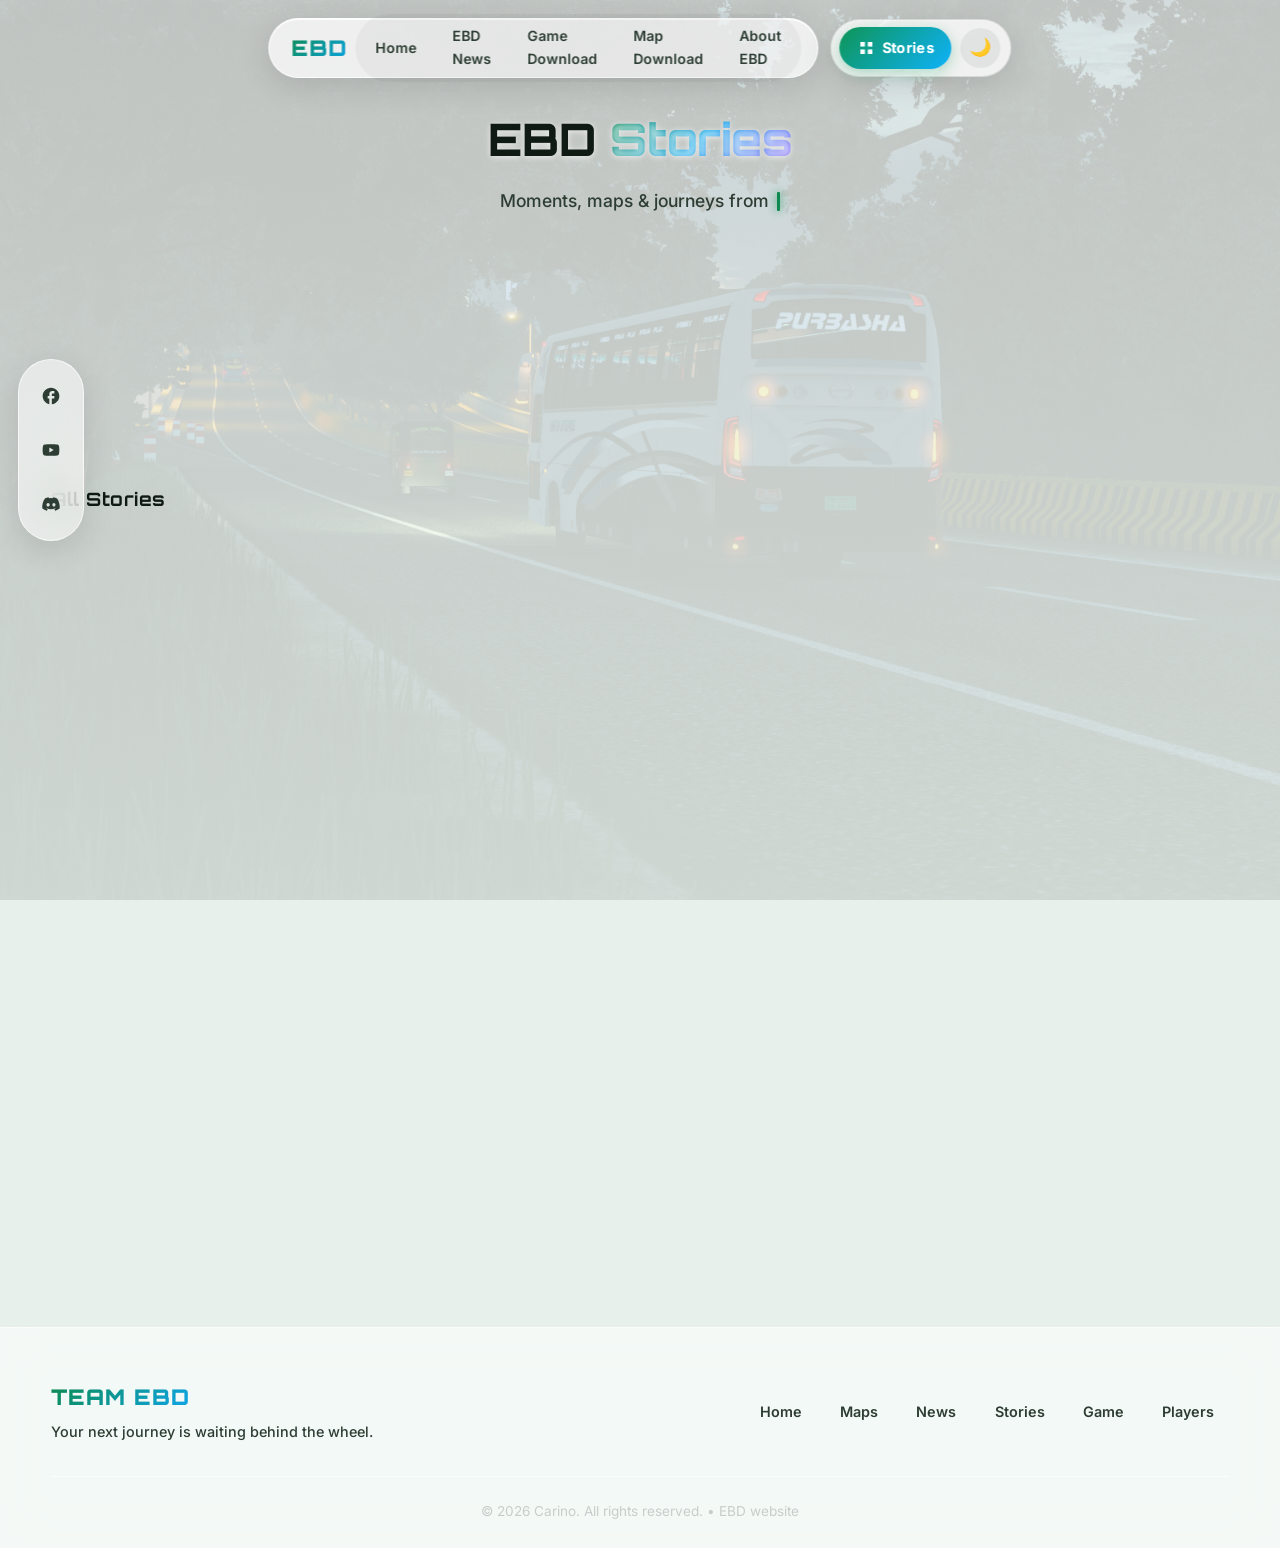
<file: stories.html>
<!DOCTYPE html>
<html lang="en">
<head>
  <meta charset="UTF-8" />
  <meta name="viewport" content="width=device-width, initial-scale=1.0" />
     <meta charset="utf-8">
    <meta http-equiv="X-UA-Compatible" content="IE=edge">
    <meta name="description" content="This a Our Official Explore of Bangladesh Website">
    <meta property="og:title" content="EBD - Official Website">
    <meta property="og:site_name" content="Explore of Bangladesh">
    <meta property="og:url" content="*******">
    <meta property="og:image" content="images/stories/lalala.png">
    <meta name="viewport" content="width=device-width, initial-scale=1.0">
    <link rel="shortcut icon" type="image/x-icon" href="images/stories/lalala.png">
  <title>Stories | EBD</title>
  <link rel="stylesheet" href="styles.css" />
  <link rel="preconnect" href="https://fonts.googleapis.com">
  <link rel="preconnect" href="https://fonts.gstatic.com" crossorigin>
  <link href="https://fonts.googleapis.com/css2?family=Orbitron:wght@500;700;900&family=Inter:wght@400;500;600;700&display=swap" rel="stylesheet">
</head>
<body>
  <!-- Social Bar (always visible) -->
  <aside class="social-bar" aria-label="Social links">
    <a href="https://www.facebook.com/ExploreofBangladesh00" target="_blank" rel="noopener" class="social-btn" title="Facebook" aria-label="Facebook">
      <svg viewBox="0 0 24 24" width="20" height="20" fill="currentColor"><path d="M22 12c0-5.52-4.48-10-10-10S2 6.48 2 12c0 4.84 3.44 8.87 8 9.8V15H8v-3h2V9.5C10 7.57 11.57 6 13.5 6H16v3h-2c-.55 0-1 .45-1 1v2h3v3h-3v6.95c5.05-.5 9-4.76 9-9.95z"/></svg>
    </a>
    <a href="#" target="_blank" rel="noopener" class="social-btn" title="YouTube" aria-label="YouTube">
      <svg viewBox="0 0 24 24" width="20" height="20" fill="currentColor"><path d="M21.58 7.19c-.23-.86-.91-1.54-1.77-1.77C18.25 5 12 5 12 5s-6.25 0-7.81.42c-.86.23-1.54.91-1.77 1.77C2 8.75 2 12 2 12s0 3.25.42 4.81c.23.86.91 1.54 1.77 1.77C5.75 19 12 19 12 19s6.25 0 7.81-.42c.86-.23 1.54-.91 1.77-1.77C22 15.25 22 12 22 12s0-3.25-.42-4.81zM10 15V9l5.2 3-5.2 3z"/></svg>
    </a>
    <a href="https://discord.gg/YvHsgpN7Xb" target="_blank" rel="noopener" class="social-btn" title="Discord" aria-label="Discord">
      <svg viewBox="0 0 24 24" width="20" height="20" fill="currentColor"><path d="M19.27 5.33C17.94 4.71 16.5 4.26 15 4a.09.09 0 0 0-.07.03c-.18.33-.39.76-.53 1.09a16.09 16.09 0 0 0-4.8 0c-.14-.34-.35-.76-.54-1.09c-.01-.02-.04-.03-.07-.03c-1.5.26-2.93.71-4.27 1.33c-.01 0-.02.01-.03.02c-2.72 4.07-3.47 8.03-3.1 11.95c0 .02.01.04.03.05c1.8 1.32 3.53 2.12 5.24 2.65c.03.01.06 0 .07-.02c.4-.55.76-1.13 1.07-1.74c.02-.04 0-.08-.04-.09c-.57-.22-1.11-.48-1.64-.78c-.04-.02-.04-.08-.01-.11c.11-.08.22-.17.33-.25c.02-.02.05-.02.07-.01c3.44 1.57 7.15 1.57 10.55 0c.02-.01.05-.01.07.01c.11.09.22.17.33.26c.04.03.04.09-.01.11c-.52.31-1.07.56-1.64.78c-.04.01-.05.06-.04.09c.32.61.68 1.19 1.07 1.74c.03.01.06.02.09.01c1.72-.53 3.45-1.33 5.25-2.65c.02-.01.03-.03.03-.05c.44-4.53-.73-8.46-3.1-11.95c-.01-.01-.02-.02-.04-.02zM8.52 14.91c-1.03 0-1.89-.95-1.89-2.12s.84-2.12 1.89-2.12c1.06 0 1.9.96 1.89 2.12c0 1.17-.84 2.12-1.89 2.12zm6.97 0c-1.03 0-1.89-.95-1.89-2.12s.84-2.12 1.89-2.12c1.06 0 1.9.96 1.89 2.12c0 1.17-.83 2.12-1.89 2.12z"/></svg>
    </a>
  </aside>

  <!-- Top Nav Wrap: main + stories -->
  <div class="nav-top-wrap">
  <!-- Navbar -->
  <nav class="navbar" id="navbar">
    <div class="nav-container">
      <a href="index.html" class="logo">EBD</a>
      <ul class="nav-links" id="navLinks">
        <li><a href="index.html" class="nav-link">Home</a></li>
        <li><a href="news.html" class="nav-link">EBD News</a></li>
        <li><a href="game-download.html" class="nav-link">Game Download</a></li>
        <li><a href="map-download.html" class="nav-link">Map Download</a></li>
        <li><a href="about.html" class="nav-link">About EBD</a></li>
      </ul>
      <button class="hamburger" id="hamburger" aria-label="Menu">
        <span></span><span></span><span></span>
      </button>
    </div>
  </nav>
  <!-- Separate Stories Navbar -->
  <div class="stories-navbar" id="storiesNavbar">
    <div class="stories-navbar-inner">
      <a href="stories.html" class="stories-nav-btn active" aria-label="Stories">
        <span class="stories-nav-icon" aria-hidden="true">
          <svg viewBox="0 0 24 24" width="18" height="18" fill="currentColor"><path d="M4 4h6v6H4V4zm10 0h6v6h-6V4zM4 14h6v6H4v-6zm10 0h6v6h-6v-6z"/></svg>
        </span>
        <span>Stories</span>
      </a>
      <button class="theme-toggle" id="themeToggle" aria-label="Toggle dark mode" title="Toggle dark mode"><span class="theme-icon">🌙</span></button>
    </div>
    </div>
</div>


  <!-- STORIES -->
  <section class="section page-section section-alt">
    <div class="container">
      <div class="section-header">
        <h2>EBD <span>Stories</span></h2>
        <p>Moments, maps & journeys from the road</p>
      </div>

      <!-- Story Rings (Instagram-style) -->
      <div class="stories-rings" id="storiesRings" aria-label="Story highlights">
        <!-- rings injected by JS -->
      </div>

      <!-- Archive grid -->
      <div class="stories-archive">
        <h3 class="stories-archive-title">All Stories</h3>
        <div class="stories-grid" id="storiesGrid">
          <!-- cards injected by JS -->
        </div>
      </div>
    </div>
  </section>

  <!-- Story Viewer Modal -->
  <div class="story-viewer" id="storyViewer" aria-hidden="true">
    <div class="story-viewer-bg"></div>
    <div class="story-progress" id="storyProgress"></div>
    <div class="story-header">
      <div class="story-user">
        <div class="story-avatar" id="storyAvatar"></div>
        <div>
          <div class="story-name" id="storyName">EBD</div>
          <div class="story-time" id="storyTime">just now</div>
        </div>
      </div>
      <button class="story-close" id="storyClose" aria-label="Close story">&times;</button>
    </div>
    <div class="story-content" id="storyContent">
      <div class="story-media" id="storyMedia"></div>
      <div class="story-caption" id="storyCaption"></div>
    </div>
    <button class="story-nav story-prev" id="storyPrev" aria-label="Previous">‹</button>
    <button class="story-nav story-next" id="storyNext" aria-label="Next">›</button>
  </div>

  <!-- Footer -->
  <footer class="footer">
    <div class="container">
      <div class="footer-content">
        <div class="footer-brand">
          <a href="index.html" class="logo">TEAM EBD</a>
          <p>Your next journey is waiting behind the wheel.</p>
        </div>
        <div class="footer-links">
          <a href="index.html">Home</a>
          <a href="map-download.html">Maps</a>
          <a href="news.html">News</a>
          <a href="stories.html">Stories</a>
<a href="game-download.html">Game</a>
          <a href="about.html">Players</a>
        </div>
      </div>
      <div class="footer-bottom">
        <p>© 2026 Carino. All rights reserved. • EBD website</p>
      </div>
    </div>
  </footer>

  <script src="script.js"></script>
</body>
</html>
</file>
<file: styles.css>
/* ===== EBD GLASSMORPHISM THEME ===== */
*, *::before, *::after {
  margin: 0;
  padding: 0;
  box-sizing: border-box;
}

:root {
  /* Primary - Fresh Green */
  --md-sys-color-primary: #3dd68c;
  --md-sys-color-on-primary: #003920;
  --md-sys-color-primary-container: #005231;
  --md-sys-color-on-primary-container: #8ff7b8;

  --md-sys-color-secondary: #a8c8b5;
  --md-sys-color-on-secondary: #143528;
  --md-sys-color-secondary-container: #2b4c3d;
  --md-sys-color-on-secondary-container: #c4e4d0;

  --md-sys-color-tertiary: #a0c9e8;
  --md-sys-color-on-tertiary: #00344f;
  --md-sys-color-tertiary-container: #1e4d6b;
  --md-sys-color-on-tertiary-container: #c8e6ff;

  /* Surfaces - Transparent for glass */
  --md-sys-color-surface: transparent;
  --md-sys-color-surface-dim: rgba(0, 0, 0, 0.35);
  --md-sys-color-surface-bright: rgba(255, 255, 255, 0.12);
  --md-sys-color-surface-container-lowest: rgba(255, 255, 255, 0.08);
  --md-sys-color-surface-container-low: rgba(255, 255, 255, 0.10);
  --md-sys-color-surface-container: rgba(255, 255, 255, 0.12);
  --md-sys-color-surface-container-high: rgba(255, 255, 255, 0.16);
  --md-sys-color-surface-container-highest: rgba(255, 255, 255, 0.20);

  --md-sys-color-on-surface: #f0f4f2;
  --md-sys-color-on-surface-variant: #c5d0c9;
  --md-sys-color-outline: rgba(255, 255, 255, 0.28);
  --md-sys-color-outline-variant: rgba(255, 255, 255, 0.14);

  --md-sys-color-error: #ff6b6b;
  --md-sys-color-on-error: #ffffff;

  /* Accents */
  --md-expressive-gradient: linear-gradient(135deg, #3dd68c 0%, #2bb8ff 50%, #a78bfa 100%);
  --md-expressive-glow: 0 8px 32px rgba(61, 214, 140, 0.35);

  /* Shape */
  --md-sys-shape-corner-extra-small: 4px;
  --md-sys-shape-corner-small: 8px;
  --md-sys-shape-corner-medium: 12px;
  --md-sys-shape-corner-large: 16px;
  --md-sys-shape-corner-extra-large: 24px;
  --md-sys-shape-corner-full: 9999px;

  /* Elevation */
  --md-sys-elevation-1: 0 4px 20px rgba(0, 0, 0, 0.25);
  --md-sys-elevation-2: 0 8px 32px rgba(0, 0, 0, 0.35);
  --md-sys-elevation-3: 0 12px 48px rgba(0, 0, 0, 0.4);

  --transition: 0.28s cubic-bezier(0.2, 0, 0, 1);

  /* Glass helpers */
  --glass-bg: rgba(255, 255, 255, 0.09);
  --glass-border: rgba(255, 255, 255, 0.18);
  --glass-blur: blur(18px) saturate(1.4);
  --glass-shadow: 0 8px 32px rgba(0, 0, 0, 0.28);
}

/* ===== LIGHT THEME (still glass, brighter) ===== */
[data-theme="light"] {
  --md-sys-color-primary: #0d8a4f;
  --md-sys-color-on-primary: #ffffff;
  --md-sys-color-primary-container: #a7f3c8;
  --md-sys-color-on-primary-container: #003920;

  --md-sys-color-secondary: #3d5c4a;
  --md-sys-color-on-secondary: #ffffff;
  --md-sys-color-secondary-container: #d0e8d9;
  --md-sys-color-on-secondary-container: #1a2e24;

  --md-sys-color-tertiary: #1e5a7a;
  --md-sys-color-on-tertiary: #ffffff;
  --md-sys-color-tertiary-container: #c8e6ff;
  --md-sys-color-on-tertiary-container: #00344f;

  --md-sys-color-surface-container-lowest: rgba(255, 255, 255, 0.72);
  --md-sys-color-surface-container-low: rgba(255, 255, 255, 0.68);
  --md-sys-color-surface-container: rgba(255, 255, 255, 0.65);
  --md-sys-color-surface-container-high: rgba(255, 255, 255, 0.78);
  --md-sys-color-surface-container-highest: rgba(255, 255, 255, 0.85);

  --md-sys-color-on-surface: #0f1a14;
  --md-sys-color-on-surface-variant: #2d3d34;
  --md-sys-color-outline: rgba(0, 0, 0, 0.18);
  --md-sys-color-outline-variant: rgba(0, 0, 0, 0.10);

  --md-expressive-gradient: linear-gradient(135deg, #0d8a4f 0%, #0ea5e9 50%, #8b5cf6 100%);
  --md-expressive-glow: 0 8px 28px rgba(13, 138, 79, 0.25);

  --glass-bg: rgba(255, 255, 255, 0.55);
  --glass-border: rgba(255, 255, 255, 0.65);
  --glass-blur: blur(20px) saturate(1.5);
  --glass-shadow: 0 8px 32px rgba(0, 0, 0, 0.12);
}

html {
  scroll-behavior: smooth;
}

body {
  font-family: 'Inter', 'Roboto', system-ui, sans-serif;
  color: var(--md-sys-color-on-surface);
  line-height: 1.6;
  transition: color 0.3s ease, background-color 0.35s ease;
  overflow-x: hidden;
  min-height: 100vh;

  /* Fixed background image for ALL pages (dark mode) */
  background-color: #0a1210;
  background-image:
    linear-gradient(rgba(8, 14, 12, 0.62), rgba(8, 14, 12, 0.78)),
    url('home-bg.png');
  background-size: cover;
  background-position: center center;
  background-repeat: no-repeat;
  background-attachment: fixed;
}

/* Light mode: brighter overlay so dark text is readable */
[data-theme="light"] body {
  background-color: #e8f0ec;
  background-image:
    linear-gradient(rgba(245, 250, 247, 0.78), rgba(235, 244, 239, 0.88)),
    url('home-bg.png');
}

a {
  text-decoration: none;
  color: inherit;
}

img {
  max-width: 100%;
  display: block;
}

.container {
  width: min(1200px, 92%);
  margin-inline: auto;
}

/* ===== NAVBAR - GLASS CAPSULE ===== */
/* Centered top bar holding both navs */
/* ===== ANIMATED NAVBAR ===== */
.nav-top-wrap {
  position: fixed;
  top: 18px;
  left: 50%;
  transform: translateX(-50%);
  z-index: 1000;
  display: flex;
  align-items: center;
  gap: 12px;
  max-width: calc(100% - 24px);
  pointer-events: none;
  /* Entrance animation */
  opacity: 0;
  animation: navEntrance 0.85s cubic-bezier(0.22, 1.15, 0.36, 1) 0.15s forwards;
}
.nav-top-wrap > * {
  pointer-events: auto;
}

@keyframes navEntrance {
  0% {
    opacity: 0;
    transform: translateX(-50%) translateY(-28px) scale(0.92);
    filter: blur(6px);
  }
  60% {
    opacity: 1;
    filter: blur(0);
  }
  100% {
    opacity: 1;
    transform: translateX(-50%) translateY(0) scale(1);
    filter: blur(0);
  }
}

.navbar {
  position: relative;
  top: auto;
  left: auto;
  transform: none;
  width: auto;
  max-width: none;
  flex: 0 1 auto;
  z-index: 1;
  background: var(--glass-bg);
  backdrop-filter: var(--glass-blur);
  -webkit-backdrop-filter: var(--glass-blur);
  border-radius: 9999px;
  border: 1px solid var(--glass-border);
  box-shadow: var(--glass-shadow), inset 0 1px 0 rgba(255, 255, 255, 0.25);
  transition: all 0.4s cubic-bezier(0.2, 0, 0, 1), box-shadow 0.35s ease;
  padding: 0;
  /* subtle continuous glow pulse */
  animation: navGlowPulse 4s ease-in-out infinite;
}

@keyframes navGlowPulse {
  0%, 100% {
    box-shadow: var(--glass-shadow), inset 0 1px 0 rgba(255, 255, 255, 0.25),
                0 0 0 0 rgba(61, 214, 140, 0);
  }
  50% {
    box-shadow: var(--glass-shadow), inset 0 1px 0 rgba(255, 255, 255, 0.25),
                0 0 24px 2px rgba(61, 214, 140, 0.12);
  }
}

.navbar.scrolled {
  background: rgba(255, 255, 255, 0.14);
  box-shadow: 0 12px 40px rgba(0, 0, 0, 0.35), inset 0 1px 0 rgba(255, 255, 255, 0.3),
              0 0 20px 1px rgba(61, 214, 140, 0.1);
  animation: none;
}

[data-theme="light"] .navbar {
  background: rgba(255, 255, 255, 0.72);
  border-color: rgba(255, 255, 255, 0.8);
  box-shadow: 0 8px 32px rgba(0, 0, 0, 0.12), inset 0 1px 0 rgba(255, 255, 255, 0.9);
  animation: none;
}

[data-theme="light"] .navbar.scrolled {
  background: rgba(255, 255, 255, 0.88);
}

.nav-container {
  display: flex;
  align-items: center;
  justify-content: space-between;
  height: 58px;
  padding: 0 10px 0 22px;
  gap: 8px;
  position: relative;
}

.logo {
  font-family: 'Orbitron', sans-serif;
  font-weight: 900;
  font-size: 1.35rem;
  letter-spacing: 1px;
  background: var(--md-expressive-gradient);
  background-size: 200% 200%;
  -webkit-background-clip: text;
  -webkit-text-fill-color: transparent;
  background-clip: text;
  transition: transform 0.35s cubic-bezier(0.34, 1.4, 0.64, 1), filter 0.3s ease;
  position: relative;
  animation: logoShimmer 5s ease-in-out infinite;
}

@keyframes logoShimmer {
  0%, 100% { background-position: 0% 50%; }
  50% { background-position: 100% 50%; }
}

.logo:hover {
  transform: scale(1.08);
  filter: drop-shadow(0 0 10px rgba(61, 214, 140, 0.55));
}

.nav-links {
  display: flex;
  list-style: none;
  gap: 4px;
  align-items: center;
  background: rgba(255, 255, 255, 0.06);
  border-radius: 9999px;
  padding: 4px;
  position: relative;
}

[data-theme="light"] .nav-links {
  background: rgba(0, 0, 0, 0.04);
}

/* Sliding active indicator (pill) */
.nav-indicator {
  position: absolute;
  top: 4px;
  left: 0;
  height: calc(100% - 8px);
  border-radius: 9999px;
  background: var(--md-sys-color-primary);
  box-shadow: 0 4px 16px rgba(61, 214, 140, 0.45);
  transition: transform 0.4s cubic-bezier(0.34, 1.2, 0.64, 1),
              width 0.4s cubic-bezier(0.34, 1.2, 0.64, 1),
              opacity 0.25s ease;
  z-index: 0;
  pointer-events: none;
  opacity: 0;
}

.nav-indicator.visible {
  opacity: 1;
}

.nav-link {
  display: block;
  padding: 0.45rem 1rem;
  border-radius: 9999px;
  font-size: 0.88rem;
  font-weight: 600;
  color: var(--md-sys-color-on-surface-variant);
  transition: color 0.28s ease, transform 0.28s cubic-bezier(0.34, 1.3, 0.64, 1),
              background 0.28s ease, box-shadow 0.28s ease;
  position: relative;
  z-index: 1;
  /* staggered entrance */
  opacity: 0;
  transform: translateY(-8px);
  animation: navLinkIn 0.5s cubic-bezier(0.22, 1.2, 0.36, 1) forwards;
}

/* nth-of-type ignores the indicator <span> so delays stay correct */
.nav-links li:nth-of-type(1) .nav-link { animation-delay: 0.35s; }
.nav-links li:nth-of-type(2) .nav-link { animation-delay: 0.42s; }
.nav-links li:nth-of-type(3) .nav-link { animation-delay: 0.49s; }
.nav-links li:nth-of-type(4) .nav-link { animation-delay: 0.56s; }
.nav-links li:nth-of-type(5) .nav-link { animation-delay: 0.63s; }

@keyframes navLinkIn {
  from {
    opacity: 0;
    transform: translateY(-8px);
  }
  to {
    opacity: 1;
    transform: translateY(0);
  }
}

.nav-link:hover {
  color: var(--md-sys-color-on-surface);
  transform: translateY(-2px);
  background: rgba(255, 255, 255, 0.1);
}

[data-theme="light"] .nav-link:hover {
  background: rgba(0, 0, 0, 0.06);
}

/* Active state – indicator handles the bg */
.nav-link.active {
  color: var(--md-sys-color-on-primary);
  background: transparent !important;
  box-shadow: none;
  transform: none;
}

.nav-link.active:hover {
  color: var(--md-sys-color-on-primary);
  background: transparent !important;
  transform: none;
}

/* Fallback if JS indicator is not ready */
.nav-links:not(.has-indicator) .nav-link.active {
  background: var(--md-sys-color-primary) !important;
  box-shadow: 0 4px 14px rgba(61, 214, 140, 0.4);
}

.theme-toggle {
  width: 56px;
  height: 56px;
  border-radius: 50%;
  border: none;
  background: rgba(255, 255, 255, 0.1);
  color: var(--md-sys-color-on-surface);
  cursor: pointer;
  display: flex;
  align-items: center;
  justify-content: center;
  transition: all 0.3s cubic-bezier(0.34, 1.4, 0.64, 1);
  font-size: 1.1rem;
}

.theme-toggle:hover {
  background: rgba(255, 255, 255, 0.2);
  transform: scale(1.12) rotate(12deg);
}

.theme-toggle:active {
  transform: scale(0.94);
}

[data-theme="light"] .theme-toggle {
  background: rgba(0, 0, 0, 0.06);
}

.theme-icon {
  line-height: 1;
  transition: transform 0.4s cubic-bezier(0.34, 1.5, 0.64, 1);
}

.theme-toggle:hover .theme-icon {
  transform: rotate(20deg) scale(1.1);
}

.hamburger {
  display: none;
  flex-direction: column;
  gap: 5px;
  width: 40px;
  height: 40px;
  border-radius: 50%;
  border: none;
  background: rgba(255, 255, 255, 0.1);
  cursor: pointer;
  align-items: center;
  justify-content: center;
  transition: all 0.3s ease;
  position: relative;
  z-index: 2;
}

.hamburger:hover {
  background: rgba(255, 255, 255, 0.18);
  transform: scale(1.06);
}

.hamburger span {
  display: block;
  width: 18px;
  height: 2px;
  background: var(--md-sys-color-primary);
  border-radius: 2px;
  transition: all 0.32s cubic-bezier(0.34, 1.3, 0.64, 1);
  transform-origin: center;
}

/* Animated hamburger → X */
.hamburger.active span:nth-child(1) {
  transform: translateY(7px) rotate(45deg);
}
.hamburger.active span:nth-child(2) {
  opacity: 0;
  transform: scaleX(0);
}
.hamburger.active span:nth-child(3) {
  transform: translateY(-7px) rotate(-45deg);
}

/* Respect reduced motion */
@media (prefers-reduced-motion: reduce) {
  .nav-top-wrap,
  .navbar,
  .logo,
  .nav-link,
  .stories-navbar,
  .stories-nav-btn {
    animation: none !important;
    opacity: 1 !important;
    transform: none !important;
    filter: none !important;
  }
  .nav-indicator {
    transition: none !important;
  }
}

/* ===== SOCIAL BAR ===== */
.social-bar {
  position: fixed;
  left: 18px;
  top: 50%;
  z-index: 999;
  display: flex;
  flex-direction: column;
  gap: 14px;
  background: var(--glass-bg);
  backdrop-filter: var(--glass-blur);
  -webkit-backdrop-filter: var(--glass-blur);
  border: 1px solid var(--glass-border);
  border-radius: 9999px;
  padding: 16px 12px;
  box-shadow: var(--glass-shadow);

  /* Always visible – animation enhances on load, never hides permanently */
  opacity: 1;
  transform: translateY(-50%);
  pointer-events: auto;
}

/* Unique "Magnetic Snap" entrance for the whole bar */
.social-bar.sb-animate {
  animation: socialBarSnapIn 0.9s cubic-bezier(0.22, 1.4, 0.36, 1) forwards;
}

@keyframes socialBarSnapIn {
  0% {
    opacity: 0;
    transform: translateY(-50%) translateX(-80px) scale(0.6) rotate(-12deg);
    filter: blur(8px);
  }
  55% {
    opacity: 1;
    transform: translateY(-50%) translateX(10px) scale(1.08) rotate(3deg);
    filter: blur(0);
  }
  75% {
    transform: translateY(-50%) translateX(-4px) scale(0.97) rotate(-1deg);
  }
  100% {
    opacity: 1;
    transform: translateY(-50%) translateX(0) scale(1) rotate(0deg);
    filter: blur(0);
  }
}

.social-btn {
  width: 40px;
  height: 40px;
  border-radius: 50%;
  display: flex;
  align-items: center;
  justify-content: center;
  color: var(--md-sys-color-on-surface-variant);
  background: transparent;
  transition: background 0.28s ease, color 0.28s ease, transform 0.28s ease, box-shadow 0.28s ease;
  position: relative;
  opacity: 1;
  transform: scale(1);
}

/* Staggered icon pop with spin + energy ring (only during entrance) */
.social-bar.sb-animate .social-btn {
  animation: socialIconOrbitIn 0.7s cubic-bezier(0.34, 1.6, 0.64, 1) forwards;
}

.social-bar.sb-animate .social-btn:nth-child(1) { animation-delay: 0.3s; }
.social-bar.sb-animate .social-btn:nth-child(2) { animation-delay: 0.45s; }
.social-bar.sb-animate .social-btn:nth-child(3) { animation-delay: 0.6s; }

@keyframes socialIconOrbitIn {
  0% {
    opacity: 0;
    transform: scale(0) rotate(-180deg) translateY(20px);
  }
  60% {
    opacity: 1;
    transform: scale(1.25) rotate(15deg) translateY(-4px);
  }
  80% {
    transform: scale(0.92) rotate(-6deg) translateY(2px);
  }
  100% {
    opacity: 1;
    transform: scale(1) rotate(0deg) translateY(0);
  }
}

/* Expanding energy ring when each icon lands */
.social-btn::after {
  content: '';
  position: absolute;
  inset: -4px;
  border-radius: 50%;
  border: 2px solid var(--md-sys-color-primary);
  opacity: 0;
  transform: scale(0.4);
  pointer-events: none;
}

.social-bar.sb-animate .social-btn::after {
  animation: socialRingBurst 0.65s ease-out forwards;
}

.social-bar.sb-animate .social-btn:nth-child(1)::after { animation-delay: 0.4s; }
.social-bar.sb-animate .social-btn:nth-child(2)::after { animation-delay: 0.55s; }
.social-bar.sb-animate .social-btn:nth-child(3)::after { animation-delay: 0.7s; }

@keyframes socialRingBurst {
  0% {
    opacity: 0.9;
    transform: scale(0.4);
    box-shadow: 0 0 0 0 rgba(61, 214, 140, 0.5);
  }
  70% {
    opacity: 0.4;
    transform: scale(1.5);
    box-shadow: 0 0 16px 4px rgba(61, 214, 140, 0.25);
  }
  100% {
    opacity: 0;
    transform: scale(1.9);
    box-shadow: 0 0 0 0 transparent;
  }
}

/* Soft continuous float after entrance – stays fully visible */
.social-bar.sb-ready {
  opacity: 1 !important;
  filter: none;
  animation: socialBarFloat 4.5s ease-in-out infinite;
}

.social-bar.sb-ready .social-btn {
  opacity: 1 !important;
  transform: scale(1) rotate(0deg);
}

@keyframes socialBarFloat {
  0%, 100% { transform: translateY(-50%) translateX(0); }
  50% { transform: translateY(calc(-50% - 6px)) translateX(2px); }
}

.social-btn:hover {
  background: var(--md-sys-color-primary);
  color: var(--md-sys-color-on-primary);
  transform: scale(1.14);
  box-shadow: 0 0 18px rgba(61, 214, 140, 0.45);
}

/* Light mode ring color adjustment */
[data-theme="light"] .social-btn::after {
  border-color: #0d8a4f;
}

[data-theme="light"] .social-btn:hover {
  box-shadow: 0 0 16px rgba(13, 138, 79, 0.4);
}

/* ===== HERO ===== */
.hero {
  min-height: 100vh;
  display: flex;
  align-items: center;
  justify-content: center;
  position: relative;
  padding-top: 90px;
  overflow: hidden;
  background: transparent; /* body already has the image */
}

.hero-bg {
  position: absolute;
  inset: 0;
  background: transparent; /* rely on body fixed bg */
  z-index: 0;
}

.hero-content {
  position: relative;
  z-index: 1;
  text-align: center;
  max-width: 820px;
  padding: 2rem;
}

.hero-tag {
  display: inline-block;
  font-size: 0.85rem;
  text-transform: uppercase;
  letter-spacing: 2px;
  color: #fff;
  background: rgba(61, 214, 140, 0.85);
  padding: 0.4rem 1.2rem;
  border-radius: var(--md-sys-shape-corner-full);
  margin-bottom: 1.4rem;
  font-weight: 700;
  backdrop-filter: blur(8px);
  box-shadow: 0 4px 16px rgba(61, 214, 140, 0.35);
}

[data-theme="light"] .hero-tag {
  color: #003920;
  background: rgba(13, 138, 79, 0.9);
  box-shadow: 0 4px 16px rgba(13, 138, 79, 0.3);
}

.hero h1 {
  font-family: 'Orbitron', sans-serif;
  font-size: clamp(3.2rem, 10vw, 5.8rem);
  font-weight: 900;
  line-height: 1.05;
  margin-bottom: 1.3rem;
  color: #ffffff;
  text-shadow: 0 4px 24px rgba(0, 0, 0, 0.55);
}

[data-theme="light"] .hero h1 {
  color: #0f1a14;
  text-shadow: 0 2px 12px rgba(255, 255, 255, 0.6);
}

.hero h1 span {
  background: var(--md-expressive-gradient);
  -webkit-background-clip: text;
  -webkit-text-fill-color: transparent;
  background-clip: text;
}

.hero-desc {
  font-size: 1.2rem;
  color: rgba(255, 255, 255, 0.9);
  margin-bottom: 2.6rem;
  max-width: 520px;
  margin-inline: auto;
  font-weight: 500;
  text-shadow: 0 2px 12px rgba(0, 0, 0, 0.45);
}

[data-theme="light"] .hero-desc {
  color: #1a2e24;
  text-shadow: 0 1px 4px rgba(255, 255, 255, 0.5);
}

.hero-buttons {
  display: flex;
  gap: 1rem;
  justify-content: center;
  flex-wrap: wrap;
  margin-bottom: 3.8rem;
}

.btn {
  display: inline-flex;
  align-items: center;
  justify-content: center;
  padding: 0.95rem 2rem;
  border-radius: var(--md-sys-shape-corner-full);
  font-weight: 700;
  font-size: 0.95rem;
  transition: all var(--transition);
  cursor: pointer;
  border: none;
  letter-spacing: 0.3px;
}

.btn-primary {
  background: var(--md-sys-color-primary);
  color: var(--md-sys-color-on-primary);
  box-shadow: var(--md-expressive-glow);
}

.btn-primary:hover {
  transform: translateY(-3px);
  box-shadow: 0 12px 36px rgba(61, 214, 140, 0.5);
  filter: brightness(1.08);
}

.btn-outline {
  background: rgba(255, 255, 255, 0.12);
  color: #fff;
  border: 1.5px solid rgba(255, 255, 255, 0.35);
  backdrop-filter: blur(10px);
}

.btn-outline:hover {
  background: rgba(255, 255, 255, 0.22);
  border-color: rgba(255, 255, 255, 0.6);
  transform: translateY(-3px);
}

[data-theme="light"] .btn-outline {
  background: rgba(13, 138, 79, 0.1);
  color: #0d8a4f;
  border: 1.5px solid rgba(13, 138, 79, 0.45);
}

[data-theme="light"] .btn-outline:hover {
  background: rgba(13, 138, 79, 0.18);
  border-color: #0d8a4f;
  color: #0a6b3d;
}

.btn-download {
  background: transparent;
  color: var(--md-sys-color-primary);
  border: 1.5px solid var(--md-sys-color-primary);
  font-weight: 700;
}

.btn-download:hover {
  background: var(--md-sys-color-primary);
  color: var(--md-sys-color-on-primary);
  transform: translateY(-2px);
}

.btn-large {
  padding: 1.1rem 2.6rem;
  font-size: 1.05rem;
}

.hero-stats {
  display: flex;
  justify-content: center;
  gap: 2.5rem;
  flex-wrap: wrap;
}

.stat {
  text-align: center;
  background: rgba(255, 255, 255, 0.12);
  backdrop-filter: blur(14px);
  -webkit-backdrop-filter: blur(14px);
  padding: 1.2rem 1.8rem;
  border-radius: var(--md-sys-shape-corner-extra-large);
  min-width: 110px;
  border: 1px solid rgba(255, 255, 255, 0.2);
  box-shadow: 0 8px 28px rgba(0, 0, 0, 0.3);
}

[data-theme="light"] .stat {
  background: rgba(255, 255, 255, 0.7);
  border: 1px solid rgba(0, 0, 0, 0.08);
  box-shadow: 0 8px 24px rgba(0, 0, 0, 0.1);
}

.stat-num {
  display: block;
  font-family: 'Orbitron', sans-serif;
  font-size: 2.1rem;
  font-weight: 800;
  color: #ffffff;
  text-shadow: 0 2px 10px rgba(0, 0, 0, 0.35);
}

[data-theme="light"] .stat-num {
  color: #0f1a14;
  text-shadow: none;
}

.stat-label {
  font-size: 0.8rem;
  color: rgba(255, 255, 255, 0.82);
  text-transform: uppercase;
  letter-spacing: 1.2px;
  font-weight: 600;
}

[data-theme="light"] .stat-label {
  color: #2d3d34;
}

/* ===== SECTIONS ===== */
.section {
  padding: 5.5rem 0;
  position: relative;
}

.section-alt {
  background: transparent;
}

.page-section {
  padding-top: 6.5rem;
  min-height: calc(100vh - 160px);
}

.section-header {
  text-align: center;
  margin-bottom: 3.2rem;
}

.section-header h2 {
  font-family: 'Orbitron', sans-serif;
  font-size: clamp(1.9rem, 4.5vw, 2.8rem);
  font-weight: 800;
  margin-bottom: 0.7rem;
  color: var(--md-sys-color-on-surface);
  text-shadow: 0 2px 12px rgba(0, 0, 0, 0.35);
}

[data-theme="light"] .section-header h2 {
  text-shadow: 0 1px 6px rgba(255, 255, 255, 0.7);
}

.section-header h2 span {
  background: var(--md-expressive-gradient);
  -webkit-background-clip: text;
  -webkit-text-fill-color: transparent;
  background-clip: text;
}

.section-header p {
  color: var(--md-sys-color-on-surface-variant);
  font-size: 1.1rem;
  font-weight: 500;
}

/* ===== GLASS CARDS (shared) ===== */
.download-card,
.news-card,
.player-card,
.game-download-box {
  background: var(--glass-bg);
  backdrop-filter: var(--glass-blur);
  -webkit-backdrop-filter: var(--glass-blur);
  border: 1px solid var(--glass-border);
  border-radius: var(--md-sys-shape-corner-extra-large);
  box-shadow: var(--glass-shadow);
  transition: all var(--transition);
}

/* ===== MAP DOWNLOAD CARDS ===== */
.download-grid {
  display: grid;
  grid-template-columns: repeat(auto-fit, minmax(270px, 1fr));
  gap: 1.6rem;
}

.download-card {
  padding: 1.9rem;
}

.download-card:hover {
  border-color: var(--md-sys-color-primary);
  transform: translateY(-6px) scale(1.015);
  box-shadow: var(--md-expressive-glow), 0 12px 40px rgba(0, 0, 0, 0.35);
  background: rgba(255, 255, 255, 0.14);
}

[data-theme="light"] .download-card:hover {
  background: rgba(255, 255, 255, 0.85);
}

.card-icon {
  font-size: 2.4rem;
  margin-bottom: 1rem;
  width: 56px;
  height: 56px;
  display: flex;
  align-items: center;
  justify-content: center;
  background: rgba(61, 214, 140, 0.18);
  border-radius: var(--md-sys-shape-corner-large);
  border: 1px solid rgba(61, 214, 140, 0.3);
}

.download-card h3 {
  font-size: 1.25rem;
  margin-bottom: 0.5rem;
  font-weight: 700;
  color: var(--md-sys-color-on-surface);
}

.download-card p {
  color: var(--md-sys-color-on-surface-variant);
  font-size: 0.95rem;
  margin-bottom: 1.1rem;
}

.card-meta {
  display: flex;
  justify-content: space-between;
  font-size: 0.8rem;
  color: var(--md-sys-color-outline);
  margin-bottom: 0.6rem;
  font-weight: 500;
}

/* ===== NEWS ===== */
.news-grid {
  display: grid;
  grid-template-columns: repeat(auto-fit, minmax(300px, 1fr));
  gap: 1.6rem;
}

.news-card {
  padding: 1.9rem;
}

.news-card:hover {
  border-color: var(--md-sys-color-primary);
  transform: translateY(-4px);
  box-shadow: var(--md-expressive-glow);
  background: rgba(255, 255, 255, 0.14);
}

.news-card.featured {
  grid-column: 1 / -1;
  background: linear-gradient(135deg, rgba(61, 214, 140, 0.22) 0%, rgba(43, 184, 255, 0.18) 50%, rgba(167, 139, 250, 0.2) 100%);
  border-color: rgba(61, 214, 140, 0.35);
}

.news-date {
  font-size: 0.8rem;
  color: var(--md-sys-color-primary);
  font-weight: 700;
  margin-bottom: 0.6rem;
  text-transform: uppercase;
  letter-spacing: 1px;
}

.news-card h3 {
  font-size: 1.3rem;
  margin-bottom: 0.6rem;
  font-weight: 700;
  color: var(--md-sys-color-on-surface);
}

.news-card p {
  color: var(--md-sys-color-on-surface-variant);
  font-size: 0.98rem;
  margin-bottom: 1.1rem;
}

.read-more {
  color: var(--md-sys-color-primary);
  font-weight: 700;
  font-size: 0.95rem;
}

.read-more:hover {
  text-decoration: underline;
}

/* ===== GAME DOWNLOAD ===== */
.game-download-box {
  display: grid;
  grid-template-columns: 1.2fr 0.8fr;
  gap: 3rem;
  align-items: center;
  padding: 3.2rem;
}

.game-info h3 {
  font-family: 'Orbitron', sans-serif;
  font-size: 1.9rem;
  margin-bottom: 1rem;
  font-weight: 800;
  color: var(--md-sys-color-on-surface);
}

.game-info > p {
  color: var(--md-sys-color-on-surface-variant);
  margin-bottom: 1.5rem;
  font-size: 1.05rem;
}

.feature-list {
  list-style: none;
  margin-bottom: 1.6rem;
}

.feature-list li {
  padding: 0.4rem 0;
  color: var(--md-sys-color-on-surface-variant);
  font-weight: 500;
}

.version-info {
  display: flex;
  gap: 0.8rem;
  font-size: 0.85rem;
  color: var(--md-sys-color-outline);
  margin-bottom: 1.9rem;
  flex-wrap: wrap;
  font-weight: 500;
}

.game-visual {
  display: flex;
  justify-content: center;
  align-items: center;
}

.game-placeholder {
  width: 100%;
  max-width: 420px;
  aspect-ratio: 16 / 9;
  border-radius: 24px;
  background: var(--md-expressive-gradient);
  display: flex;
  flex-direction: column;
  align-items: center;
  justify-content: center;
  font-family: 'Orbitron', sans-serif;
  font-weight: 900;
  font-size: 2.9rem;
  color: white;
  box-shadow: 
    var(--md-expressive-glow),
    0 20px 50px rgba(0, 0, 0, 0.35),
    inset 0 1px 0 rgba(255, 255, 255, 0.15);
  border: 1px solid rgba(255, 255, 255, 0.28);
  overflow: hidden;
  position: relative;
  transition: transform 0.45s cubic-bezier(0.22, 1, 0.36, 1), 
              box-shadow 0.45s cubic-bezier(0.22, 1, 0.36, 1),
              border-radius 0.45s cubic-bezier(0.22, 1, 0.36, 1);
}

.game-placeholder:hover {
  transform: translateY(-6px) scale(1.02);
  box-shadow: 
    var(--md-expressive-glow),
    0 28px 60px rgba(0, 0, 0, 0.4),
    inset 0 1px 0 rgba(255, 255, 255, 0.2);
  border-radius: 28px;
}

.game-placeholder img {
  width: 100%;
  height: 100%;
  object-fit: cover;
  display: block;
  border-radius: inherit;
  transition: transform 0.5s cubic-bezier(0.22, 1, 0.36, 1);
}

.game-placeholder:hover img {
  transform: scale(1.05);
}

.game-placeholder small {
  font-size: 0.95rem;
  letter-spacing: 4px;
  margin-top: 4px;
  opacity: 0.9;
}

/* ===== ABOUT / PLAYERS ===== */
.about-intro {
  max-width: 720px;
  margin: 0 auto 3.2rem;
  text-align: center;
  color: var(--md-sys-color-on-surface-variant);
  font-size: 1.1rem;
  font-weight: 500;
  background: var(--glass-bg);
  backdrop-filter: var(--glass-blur);
  -webkit-backdrop-filter: var(--glass-blur);
  border: 1px solid var(--glass-border);
  border-radius: var(--md-sys-shape-corner-extra-large);
  padding: 1.8rem 2rem;
  box-shadow: var(--glass-shadow);
}

.players-title {
  text-align: center;
  align-items: center;
  font-family: 'Orbitron', sans-serif;
  font-size: 1.35rem;
  margin-bottom: 2.2rem;
  color: var(--md-sys-color-primary);
  font-weight: 700;
}

.players-grid {
  display: grid;
  grid-template-columns: repeat(auto-fill, minmax(230px, 1fr));
  gap: 1.4rem;
  justify-items: stretch;
}

.player-card {
  padding: 1.7rem 1.4rem;
  text-align: center;
}

/* Center the last player card (Sabbir) when it sits alone on the final row */
.player-card--last {
  grid-column: 1 / -1;
  justify-self: center;
  width: 100%;
  max-width: 260px;
}

.player-card:hover {
  border-color: var(--md-sys-color-primary);
  transform: translateY(-5px) scale(1.02);
  box-shadow: var(--md-expressive-glow);
  background: rgba(255, 255, 255, 0.14);
}

.player-avatar {
  width: 76px;
  height: 76px;
  border-radius: 50%;
  background: var(--md-expressive-gradient);
  color: white;
  font-family: 'Orbitron', sans-serif;
  font-weight: 900;
  font-size: 1.7rem;
  display: flex;
  align-items: center;
  justify-content: center;
  margin: 0 auto 1.1rem;
  box-shadow: 0 6px 20px rgba(61, 214, 140, 0.4);
  border: 2px solid rgba(255, 255, 255, 0.25);
}

.player-card h4 {
  font-size: 1.2rem;
  margin-bottom: 0.25rem;
  font-weight: 700;
  color: var(--md-sys-color-on-surface);
}

.role {
  font-size: 0.8rem;
  color: var(--md-sys-color-primary);
  font-weight: 700;
  text-transform: uppercase;
  letter-spacing: 0.6px;
  margin-bottom: 0.65rem;
}

.player-bio {
  font-size: 0.88rem;
  color: var(--md-sys-color-on-surface-variant);
  font-weight: 500;
}

/* ===== FOOTER ===== */
.footer {
  background: var(--glass-bg);
  backdrop-filter: var(--glass-blur);
  -webkit-backdrop-filter: var(--glass-blur);
  border-top: 1px solid var(--glass-border);
  padding: 3.2rem 0 1.6rem;
  margin-top: 2rem;
}

.footer-content {
  display: flex;
  justify-content: space-between;
  align-items: center;
  flex-wrap: wrap;
  gap: 1.5rem;
  margin-bottom: 2rem;
}

.footer-brand p {
  color: var(--md-sys-color-on-surface-variant);
  font-size: 0.9rem;
  margin-top: 0.4rem;
  font-weight: 500;
}

.footer-links {
  display: flex;
  gap: 0.6rem;
  flex-wrap: wrap;
}

.footer-links a {
  color: var(--md-sys-color-on-surface-variant);
  font-size: 0.9rem;
  font-weight: 600;
  padding: 0.4rem 0.9rem;
  border-radius: var(--md-sys-shape-corner-full);
  transition: all var(--transition);
}

.footer-links a:hover {
  background: rgba(61, 214, 140, 0.2);
  color: var(--md-sys-color-primary);
}

.footer-bottom {
  text-align: center;
  padding-top: 1.5rem;
  border-top: 1px solid var(--glass-border);
  color: var(--md-sys-color-outline);
  font-size: 0.85rem;
}

/* ===== RESPONSIVE ===== */
@media (max-width: 900px) {
  .game-download-box {
    grid-template-columns: 1fr;
    text-align: center;
    padding: 2.2rem;
  }

  .game-visual {
    order: -1;
  }

  .game-placeholder {
    max-width: 360px;
  }

  .feature-list {
    display: inline-block;
    text-align: left;
  }

  .version-info {
    justify-content: center;
  }
}

@media (max-width: 768px) {
  .navbar {
    top: auto;
    left: auto;
    transform: none;
    max-width: none;
    width: auto;
  }

  .nav-container {
    height: 54px;
    padding: 0 8px 0 18px;
  }

  .hamburger {
    display: flex;
  }

  .nav-links {
    position: absolute;
    top: calc(100% + 10px);
    left: 50%;
    transform: translateX(-50%) translateY(-16px) scale(0.94);
    width: 100%;
    background: var(--glass-bg);
    backdrop-filter: var(--glass-blur);
    -webkit-backdrop-filter: var(--glass-blur);
    flex-direction: column;
    align-items: stretch;
    padding: 10px;
    gap: 4px;
    border-radius: 24px;
    border: 1px solid var(--glass-border);
    box-shadow: 0 16px 48px rgba(0, 0, 0, 0.4);
    opacity: 0;
    transition: transform 0.38s cubic-bezier(0.34, 1.3, 0.64, 1),
                opacity 0.3s ease,
                visibility 0.3s;
    pointer-events: none;
    visibility: hidden;
  }

  [data-theme="light"] .nav-links {
    background: rgba(255, 255, 255, 0.92);
    box-shadow: 0 12px 40px rgba(0, 0, 0, 0.15);
  }

  .nav-links.open {
    transform: translateX(-50%) translateY(0) scale(1);
    opacity: 1;
    pointer-events: auto;
    visibility: visible;
  }

  /* Stagger mobile menu items when open */
  .nav-links.open .nav-link {
    animation: mobileLinkIn 0.4s cubic-bezier(0.22, 1.2, 0.36, 1) forwards;
  }
  .nav-links.open li:nth-of-type(1) .nav-link { animation-delay: 0.05s; }
  .nav-links.open li:nth-of-type(2) .nav-link { animation-delay: 0.1s; }
  .nav-links.open li:nth-of-type(3) .nav-link { animation-delay: 0.15s; }
  .nav-links.open li:nth-of-type(4) .nav-link { animation-delay: 0.2s; }
  .nav-links.open li:nth-of-type(5) .nav-link { animation-delay: 0.25s; }

  @keyframes mobileLinkIn {
    from {
      opacity: 0;
      transform: translateX(-12px);
    }
    to {
      opacity: 1;
      transform: translateX(0);
    }
  }

  .nav-link {
    text-align: center;
    padding: 0.7rem 1rem;
  }

  /* Hide sliding indicator on mobile – use solid active bg */
  .nav-indicator {
    display: none !important;
  }
  .nav-links .nav-link.active,
  .nav-links .nav-link.active:hover {
    background: var(--md-sys-color-primary) !important;
    color: var(--md-sys-color-on-primary);
    box-shadow: 0 4px 14px rgba(61, 214, 140, 0.4);
  }

  .hero-stats {
    gap: 1.2rem;
  }

  .news-card.featured {
    grid-column: auto;
  }

  .social-bar {
    left: 10px;
    gap: 12px;
    padding: 12px 8px;
  }

  .social-btn {
    width: 48px;
    height: 48px;
  }
}

@media (max-width: 480px) {
  .hero-buttons {
    flex-direction: column;
    align-items: center;
  }

  .btn {
    width: 100%;
    max-width: 280px;
  }

  body {
    background-attachment: scroll; /* better performance on mobile */
  }
}

/* ===== PAGE OPEN TYPING ANIMATION ===== */

/* Hide main text until typing starts (prevents flash) */
.hero-tag,
.hero-content h1,
.hero-desc,
.section-header h2,
.section-header p,
.about-intro p {
  visibility: hidden;
}

.hero-tag.typing,
.hero-tag.typed,
.hero-content h1.typing,
.hero-content h1.typed,
.hero-desc.typing,
.hero-desc.typed,
.section-header h2.typing,
.section-header h2.typed,
.section-header p.typing,
.section-header p.typed,
.about-intro p.typing,
.about-intro p.typed {
  visibility: visible;
}

.typewriter-cursor {
  display: inline-block;
  width: 2.5px;
  height: 1.05em;
  background: var(--md-sys-color-primary);
  margin-left: 3px;
  vertical-align: text-bottom;
  border-radius: 1px;
  animation: blink-cursor 0.7s step-end infinite;
  box-shadow: 0 0 10px var(--md-sys-color-primary);
}

@keyframes blink-cursor {
  0%, 100% { opacity: 1; }
  50% { opacity: 0; }
}

/* Smooth cascade reveal for cards & buttons after typing finishes */
.hero-buttons,
.hero-stats,
.players-grid,
.download-grid,
.news-grid,
.game-download-box,
.player-card,
.download-card,
.news-card {
  opacity: 0;
  transform: translateY(20px);
  transition: opacity 0.5s ease, transform 0.5s ease;
}

.hero-buttons.visible,
.hero-stats.visible,
.players-grid.visible,
.download-grid.visible,
.news-grid.visible,
.game-download-box.visible,
.player-card.visible,
.download-card.visible,
.news-card.visible {
  opacity: 1;
  transform: translateY(0);
}

/* Fallback: if JS never runs, still show content after a short delay */
@media (scripting: none) {
  .hero-tag,
  .hero-content h1,
  .hero-desc,
  .section-header h2,
  .section-header p,
  .about-intro p {
    visibility: visible !important;
  }

  .hero-buttons,
  .hero-stats,
  .players-grid,
  .download-grid,
  .news-grid,
  .game-download-box,
  .player-card,
  .download-card,
  .news-card {
    opacity: 1 !important;
    transform: none !important;
  }
}

/* ===== STORIES SYSTEM ===== */
.stories-rings {
  display: flex;
  gap: 1.5rem;
  overflow-x: auto;
  padding: 0.85rem 0.5rem 2rem;
  margin-bottom: 1.25rem;
  scrollbar-width: none;
  -ms-overflow-style: none;
  justify-content: flex-start;
  align-items: center;
}
.stories-rings::-webkit-scrollbar { display: none; }

.story-ring {
  flex: 0 0 auto;
  display: flex;
  flex-direction: column;
  align-items: center;
  gap: 0.7rem;
  cursor: pointer;
  text-decoration: none;
  color: inherit;
  transition: transform 0.28s cubic-bezier(0.2, 0, 0, 1);
  background: none;
  border: none;
  padding: 0;
  font: inherit;
}
.story-ring:hover { transform: translateY(-6px) scale(1.03); }
.story-ring:active { transform: scale(0.96); }

/* Smooth rounded box shape */
.story-ring-avatar {
  width: 100px;
  height: 120px;
  border-radius: 22px;
  padding: 3.5px;
  background: linear-gradient(145deg, #3dd68c 0%, #2bb8ff 45%, #a78bfa 100%);
  position: relative;
  box-shadow: 0 8px 24px rgba(61, 214, 140, 0.38);
  transition: box-shadow 0.28s ease, transform 0.28s ease;
}
.story-ring:hover .story-ring-avatar {
  box-shadow: 0 14px 32px rgba(61, 214, 140, 0.55);
}

.story-ring-avatar.seen {
  background: linear-gradient(145deg, rgba(255,255,255,0.32), rgba(255,255,255,0.12));
  box-shadow: 0 4px 16px rgba(0, 0, 0, 0.28);
}
[data-theme="light"] .story-ring-avatar.seen {
  background: linear-gradient(145deg, rgba(0,0,0,0.16), rgba(0,0,0,0.06));
}

.story-ring-avatar-inner {
  width: 100%;
  height: 100%;
  border-radius: 19px;
  background: #0d1512;
  border: 2.5px solid #0a1010;
  display: flex;
  align-items: center;
  justify-content: center;
  font-family: 'Orbitron', sans-serif;
  font-weight: 800;
  font-size: 1.05rem;
  color: var(--md-sys-color-on-surface);
  overflow: hidden;
  box-sizing: border-box;
}

[data-theme="light"] .story-ring-avatar-inner {
  border-color: #fff;
  background: #f0f4f2;
}
.story-ring-avatar-inner span {
  background: var(--md-expressive-gradient);
  -webkit-background-clip: text;
  background-clip: text;
  color: transparent;
}

.story-ring-img {
  width: 100%;
  height: 100%;
  object-fit: cover;
  border-radius: 17px;
  display: block;
}


.story-ring-label {
  font-size: 0.84rem;
  font-weight: 600;
  color: var(--md-sys-color-on-surface);
  max-width: 100px;
  text-align: center;
  white-space: nowrap;
  overflow: hidden;
  text-overflow: ellipsis;
  letter-spacing: 0.2px;
}

.stories-archive-title {
  font-family: 'Orbitron', sans-serif;
  font-size: 1.15rem;
  font-weight: 700;
  margin-bottom: 1.25rem;
  color: var(--md-sys-color-on-surface);
  letter-spacing: 0.5px;
}

.stories-grid {
  display: grid;
  grid-template-columns: repeat(auto-fill, minmax(260px, 1fr));
  gap: 1.4rem;
}

.story-card {
  position: relative;
  border-radius: var(--md-sys-shape-corner-large);
  overflow: hidden;
  background: var(--glass-bg);
  border: 1px solid var(--glass-border);
  backdrop-filter: var(--glass-blur);
  -webkit-backdrop-filter: var(--glass-blur);
  box-shadow: var(--glass-shadow);
  cursor: pointer;
  transition: transform 0.25s ease, border-color 0.25s ease, box-shadow 0.25s ease;
  min-height: 220px;
  display: flex;
  flex-direction: column;
}
.story-card:hover {
  transform: translateY(-5px);
  border-color: var(--md-sys-color-primary);
  box-shadow: var(--md-expressive-glow);
}
.story-card-media {
  height: 140px;
  background: linear-gradient(135deg, rgba(61, 214, 140, 0.35), rgba(43, 184, 255, 0.3), rgba(167, 139, 250, 0.35));
  display: flex;
  align-items: center;
  justify-content: center;
  font-size: 2.8rem;
  position: relative;
}
.story-card-media::after {
  content: '';
  position: absolute;
  inset: 0;
  background: linear-gradient(to top, rgba(0,0,0,0.45), transparent 55%);
}
.story-card-body {
  padding: 1.1rem 1.2rem 1.25rem;
  flex: 1;
  display: flex;
  flex-direction: column;
}
.story-card-date {
  font-size: 0.72rem;
  font-weight: 700;
  text-transform: uppercase;
  letter-spacing: 0.8px;
  color: var(--md-sys-color-primary);
  margin-bottom: 0.35rem;
}
.story-card h4 {
  font-size: 1.05rem;
  font-weight: 700;
  color: var(--md-sys-color-on-surface);
  margin-bottom: 0.4rem;
  line-height: 1.3;
}
.story-card p {
  font-size: 0.88rem;
  color: var(--md-sys-color-on-surface-variant);
  line-height: 1.45;
  flex: 1;
}
.story-card-footer {
  display: flex;
  align-items: center;
  gap: 0.5rem;
  margin-top: 0.75rem;
  font-size: 0.8rem;
  color: var(--md-sys-color-outline);
  font-weight: 500;
}

/* Story Viewer Modal */
.story-viewer {
  position: fixed;
  inset: 0;
  z-index: 9999;
  display: flex;
  flex-direction: column;
  align-items: center;
  justify-content: center;
  opacity: 0;
  pointer-events: none;
  transition: opacity 0.35s ease;
}
.story-viewer.open {
  opacity: 1;
  pointer-events: auto;
}
.story-viewer .story-content {
  transform: scale(0.82) translateY(28px);
  opacity: 0;
  transition: transform 0.42s cubic-bezier(0.22, 1, 0.36, 1), opacity 0.35s ease;
}
.story-viewer.open .story-content {
  transform: scale(1) translateY(0);
  opacity: 1;
}
.story-viewer .story-header,
.story-viewer .story-progress {
  opacity: 0;
  transform: translateY(-12px);
  transition: opacity 0.35s ease 0.12s, transform 0.35s ease 0.12s;
}
.story-viewer.open .story-header,
.story-viewer.open .story-progress {
  opacity: 1;
  transform: translateY(0);
}
.story-viewer .story-nav {
  opacity: 0;
  transition: opacity 0.3s ease 0.2s, background 0.2s;
}
.story-viewer.open .story-nav {
  opacity: 1;
}
.story-viewer-bg {
  position: absolute;
  inset: 0;
  background: rgba(0, 0, 0, 0.92);
  backdrop-filter: blur(12px);
}
.story-progress {
  position: absolute;
  top: 12px;
  left: 12px;
  right: 12px;
  display: flex;
  gap: 4px;
  z-index: 2;
}
.story-progress-bar {
  flex: 1;
  height: 3px;
  background: rgba(255, 255, 255, 0.25);
  border-radius: 2px;
  overflow: hidden;
}
.story-progress-bar > span {
  display: block;
  height: 100%;
  width: 0%;
  background: #fff;
  border-radius: 2px;
  transition: width 0.05s linear;
}
.story-header {
  position: absolute;
  top: 28px;
  left: 16px;
  right: 16px;
  display: flex;
  align-items: center;
  justify-content: space-between;
  z-index: 2;
}
.story-user {
  display: flex;
  align-items: center;
  gap: 0.7rem;
}
.story-avatar {
  width: 38px;
  height: 38px;
  border-radius: 50%;
  background: var(--md-expressive-gradient);
  display: flex;
  align-items: center;
  justify-content: center;
  font-family: 'Orbitron', sans-serif;
  font-weight: 800;
  font-size: 0.75rem;
  color: #fff;
  border: 2px solid rgba(255,255,255,0.5);
}
.story-name {
  font-weight: 700;
  font-size: 0.95rem;
  color: #fff;
}
.story-time {
  font-size: 0.75rem;
  color: rgba(255,255,255,0.65);
}
.story-close {
  background: transparent;
  border: none;
  color: #fff;
  font-size: 2rem;
  line-height: 1;
  cursor: pointer;
  padding: 0 6px;
  opacity: 0.85;
  transition: opacity 0.2s;
}
.story-close:hover { opacity: 1; }

.story-content {
  position: relative;
  z-index: 1;
  width: min(420px, 92vw);
  height: min(720px, 82vh);
  border-radius: 18px;
  overflow: hidden;
  background: #111;
  box-shadow: 0 20px 60px rgba(0,0,0,0.6);
  display: flex;
  flex-direction: column;
}
.story-media {
  flex: 1;
  display: flex;
  align-items: center;
  justify-content: center;
  background: linear-gradient(160deg, #0d2a1c 0%, #0a1f2e 45%, #1a1030 100%);
  font-size: 5rem;
  position: relative;
}
.story-media .story-emoji {
  filter: drop-shadow(0 8px 24px rgba(0,0,0,0.4));
  animation: storyPulse 2.4s ease-in-out infinite;
}
@keyframes storyPulse {
  0%, 100% { transform: scale(1); }
  50% { transform: scale(1.06); }
}
.story-caption {
  padding: 1.1rem 1.3rem 1.4rem;
  background: linear-gradient(to top, rgba(0,0,0,0.85), rgba(0,0,0,0.55));
  color: #fff;
  font-size: 0.98rem;
  line-height: 1.45;
  max-height: 35%;
  overflow-y: auto;
}
.story-caption strong {
  display: block;
  font-size: 1.1rem;
  margin-bottom: 0.35rem;
  font-weight: 700;
}

.story-nav {
  position: absolute;
  top: 50%;
  transform: translateY(-50%);
  z-index: 3;
  width: 44px;
  height: 44px;
  border-radius: 50%;
  border: none;
  background: rgba(255,255,255,0.12);
  color: #fff;
  font-size: 1.8rem;
  cursor: pointer;
  display: flex;
  align-items: center;
  justify-content: center;
  transition: background 0.2s;
  backdrop-filter: blur(8px);
}
.story-nav:hover { background: rgba(255,255,255,0.22); }
.story-prev { left: max(12px, calc(50% - 250px)); }
.story-next { right: max(12px, calc(50% - 250px)); }

body.story-open { overflow: hidden; }

@media (max-width: 600px) {
  .story-ring-avatar { width: 78px; height: 94px; border-radius: 16px; }
  .story-ring-avatar-inner { border-radius: 13px; }
  .story-ring-img { border-radius: 12px; }
  .story-ring-label { font-size: 0.75rem; max-width: 78px; }
  .stories-rings { gap: 1rem; padding: 0.5rem 0.25rem 1.5rem; }
  .story-content { height: min(640px, 78vh); }
  .story-nav { width: 36px; height: 36px; font-size: 1.5rem; }
  .story-prev { left: 6px; }
  .story-next { right: 6px; }
}

/* Story reveal animations */
.stories-rings,
.stories-grid,
.story-card {
  opacity: 0;
  transform: translateY(16px);
  transition: opacity 0.45s ease, transform 0.45s ease;
}
.story-ring {
  opacity: 0;
  transform: translateY(20px) scale(0.85);
  transition: opacity 0.5s cubic-bezier(0.22, 1, 0.36, 1), transform 0.5s cubic-bezier(0.22, 1, 0.36, 1);
}
.stories-rings.visible,
.stories-grid.visible,
.story-card.visible {
  opacity: 1;
  transform: none;
}
.story-ring.visible {
  opacity: 1;
  transform: none;
}
@media (prefers-reduced-motion: reduce) {
  .stories-rings,
  .stories-grid,
  .story-card,
  .story-ring {
    opacity: 1 !important;
    transform: none !important;
  }
}

/* ===== PUBLIC PICTURES GALLERY ===== */
.pics-hero {
  position: relative;
  min-height: 280px;
  display: flex;
  align-items: center;
  justify-content: center;
  text-align: center;
  padding: 7rem 1.5rem 3.5rem;
  overflow: hidden;
}
.pics-hero-bg {
  position: absolute;
  inset: 0;
  background:
    linear-gradient(180deg, rgba(0,0,0,0.55) 0%, rgba(0,0,0,0.75) 100%),
    url('home-bg.png') center / cover no-repeat;
  filter: brightness(0.7);
  z-index: 0;
}
.pics-hero-content {
  position: relative;
  z-index: 1;
}
.pics-kicker {
  font-size: 0.95rem;
  font-weight: 600;
  color: rgba(255,255,255,0.75);
  letter-spacing: 1px;
  margin-bottom: 0.4rem;
  text-transform: uppercase;
}
.pics-hero h1 {
  font-family: 'Orbitron', sans-serif;
  font-size: clamp(2.2rem, 6vw, 3.6rem);
  font-weight: 900;
  color: #fff;
  letter-spacing: 2px;
  text-shadow: 0 4px 24px rgba(0,0,0,0.5);
  margin-bottom: 0.6rem;
}
.pics-breadcrumb {
  font-size: 0.9rem;
  color: rgba(255,255,255,0.65);
}
.pics-breadcrumb a {
  color: var(--md-sys-color-primary);
  font-weight: 600;
  text-decoration: none;
}
.pics-breadcrumb a:hover { text-decoration: underline; }
.pics-breadcrumb span { margin: 0 0.35rem; opacity: 0.7; }

.pics-section {
  padding-top: 2.5rem;
  padding-bottom: 4rem;
}

.pics-grid {
  display: grid;
  grid-template-columns: repeat(auto-fill, minmax(280px, 1fr));
  gap: 1.35rem;
}

.pic-card {
  position: relative;
  border-radius: 18px;
  overflow: hidden;
  aspect-ratio: 16 / 11;
  cursor: pointer;
  background: #0a1210;
  border: 1px solid rgba(255,255,255,0.1);
  box-shadow: 0 10px 36px rgba(0,0,0,0.35);
  transition: transform 0.3s ease, box-shadow 0.3s ease, border-color 0.3s ease;
}
.pic-card:hover {
  transform: translateY(-6px) scale(1.015);
  box-shadow: 0 16px 48px rgba(61, 214, 140, 0.22);
  border-color: rgba(61, 214, 140, 0.4);
}
.pic-card-img {
  position: absolute;
  inset: 0;
  background-size: cover;
  background-position: center;
}
.pic-card-placeholder {
  position: absolute;
  inset: 0;
  display: flex;
  flex-direction: column;
  align-items: center;
  justify-content: center;
  gap: 0.6rem;
  padding: 1rem;
  text-align: center;
}
.pic-emoji {
  font-size: 3.2rem;
  filter: drop-shadow(0 6px 16px rgba(0,0,0,0.45));
  transition: transform 0.35s ease;
}
.pic-card:hover .pic-emoji { transform: scale(1.12); }
.pic-label {
  font-size: 0.82rem;
  font-weight: 600;
  color: rgba(255,255,255,0.9);
  background: rgba(0,0,0,0.45);
  padding: 0.35rem 0.75rem;
  border-radius: 999px;
  backdrop-filter: blur(8px);
  max-width: 90%;
  line-height: 1.3;
}

/* Gradient variants for placeholder cards */
.pic-gradient-2 { background: linear-gradient(145deg, #0a1a28 0%, #1a1030 40%, #0d2035 100%); }
.pic-gradient-3 { background: linear-gradient(145deg, #0d2a40 0%, #1a3a50 50%, #0a2040 100%); }
.pic-gradient-4 { background: linear-gradient(145deg, #1a1020 0%, #2a1528 40%, #0d1a28 100%); }
.pic-gradient-5 { background: linear-gradient(145deg, #0d2a1c 0%, #1a3a28 50%, #0a2018 100%); }
.pic-gradient-6 { background: linear-gradient(145deg, #1a2030 0%, #0d2840 50%, #1a1040 100%); }
.pic-gradient-7 { background: linear-gradient(145deg, #2a1a10 0%, #1a2818 50%, #0d1a20 100%); }
.pic-gradient-8 { background: linear-gradient(145deg, #1a1030 0%, #0a1a28 40%, #201040 100%); }

.pic-card-overlay {
  position: absolute;
  left: 0;
  right: 0;
  bottom: 0;
  padding: 1.1rem 1rem 1rem;
  background: linear-gradient(to top, rgba(0,0,0,0.85) 0%, rgba(0,0,0,0.4) 60%, transparent 100%);
  opacity: 0;
  transform: translateY(8px);
  transition: opacity 0.3s ease, transform 0.3s ease;
}
.pic-card:hover .pic-card-overlay {
  opacity: 1;
  transform: translateY(0);
}
.pic-author {
  display: flex;
  align-items: center;
  gap: 0.7rem;
}
.pic-avatar {
  width: 36px;
  height: 36px;
  border-radius: 50%;
  background: var(--md-expressive-gradient);
  display: flex;
  align-items: center;
  justify-content: center;
  font-family: 'Orbitron', sans-serif;
  font-weight: 800;
  font-size: 0.65rem;
  color: #fff;
  flex-shrink: 0;
  border: 2px solid rgba(255,255,255,0.35);
}
.pic-author strong {
  display: block;
  font-size: 0.9rem;
  color: #fff;
  font-weight: 700;
}
.pic-author span {
  display: block;
  font-size: 0.75rem;
  color: rgba(255,255,255,0.65);
  margin-top: 1px;
}

/* Always show overlay on touch devices */
@media (hover: none) {
  .pic-card-overlay {
    opacity: 1;
    transform: none;
  }
}

/* Lightbox */
.pic-lightbox {
  position: fixed;
  inset: 0;
  z-index: 10000;
  display: flex;
  align-items: center;
  justify-content: center;
  opacity: 0;
  pointer-events: none;
  transition: opacity 0.28s ease;
}
.pic-lightbox.open {
  opacity: 1;
  pointer-events: auto;
}
.pic-lightbox-bg {
  position: absolute;
  inset: 0;
  background: rgba(0,0,0,0.92);
  backdrop-filter: blur(14px);
}
.pic-lightbox-close {
  position: absolute;
  top: 18px;
  right: 22px;
  z-index: 3;
  background: transparent;
  border: none;
  color: #fff;
  font-size: 2.4rem;
  cursor: pointer;
  opacity: 0.85;
  line-height: 1;
}
.pic-lightbox-close:hover { opacity: 1; }
.pic-lightbox-nav {
  position: absolute;
  top: 50%;
  transform: translateY(-50%);
  z-index: 3;
  width: 48px;
  height: 48px;
  border-radius: 50%;
  border: none;
  background: rgba(255,255,255,0.12);
  color: #fff;
  font-size: 1.9rem;
  cursor: pointer;
  display: flex;
  align-items: center;
  justify-content: center;
  backdrop-filter: blur(8px);
  transition: background 0.2s;
}
.pic-lightbox-nav:hover { background: rgba(255,255,255,0.22); }
.pic-lightbox-prev { left: 16px; }
.pic-lightbox-next { right: 16px; }
.pic-lightbox-content {
  position: relative;
  z-index: 2;
  width: min(900px, 94vw);
  max-height: 88vh;
  display: flex;
  flex-direction: column;
  border-radius: 16px;
  overflow: hidden;
  box-shadow: 0 24px 64px rgba(0,0,0,0.5);
}
.pic-lightbox-media {
  flex: 1;
  min-height: 320px;
  max-height: 70vh;
  display: flex;
  align-items: center;
  justify-content: center;
  background: #0d1512;
  font-size: 6rem;
}
.pic-lightbox-info {
  padding: 1.2rem 1.5rem 1.4rem;
  background: rgba(10,16,14,0.95);
  border-top: 1px solid rgba(255,255,255,0.08);
}
.pic-lightbox-info h3 {
  font-size: 1.25rem;
  font-weight: 700;
  color: #fff;
  margin-bottom: 0.25rem;
}
.pic-lightbox-info p {
  font-size: 0.9rem;
  color: rgba(255,255,255,0.6);
}

body.pic-lightbox-open { overflow: hidden; }

@media (max-width: 640px) {
  .pics-hero { min-height: 220px; padding: 6rem 1rem 2.5rem; }
  .pics-grid { grid-template-columns: 1fr; gap: 1.1rem; }
  .pic-lightbox-nav { width: 40px; height: 40px; font-size: 1.5rem; }
  .pic-lightbox-prev { left: 8px; }
  .pic-lightbox-next { right: 8px; }
}

/* Reveal for pic cards */
.pics-grid,
.pic-card {
  opacity: 0;
  transform: translateY(16px);
  transition: opacity 0.45s ease, transform 0.45s ease;
}
.pics-grid.visible,
.pic-card.visible {
  opacity: 1;
  transform: none;
}
@media (prefers-reduced-motion: reduce) {
  .pics-grid, .pic-card {
    opacity: 1 !important;
    transform: none !important;
  }
}

/* Story images (no emoji) */
.story-ring-avatar-inner {
  padding: 0;
}
.story-card-media-shade {
  position: absolute;
  inset: 0;
  background: linear-gradient(to top, rgba(0,0,0,0.55) 0%, transparent 55%);
  pointer-events: none;
}
.story-card-media {
  position: relative;
  background-color: #0d1512;
}
.story-media {
  background-color: #0a1010;
  background-repeat: no-repeat;
}





/* ===== SEPARATE STORIES NAVBAR ===== */
.stories-navbar {
  position: relative;
  top: auto;
  left: auto;
  right: auto;
  transform: none;
  z-index: 1;
  pointer-events: auto;
  flex-shrink: 0;
  /* slight delayed entrance so it feels sequential with main nav */
  opacity: 0;
  animation: storiesNavIn 0.7s cubic-bezier(0.22, 1.2, 0.36, 1) 0.4s forwards;
}

@keyframes storiesNavIn {
  from {
    opacity: 0;
    transform: translateY(-16px) scale(0.9);
  }
  to {
    opacity: 1;
    transform: translateY(0) scale(1);
  }
}

.stories-navbar-inner {
  pointer-events: auto;
  display: flex;
  align-items: center;
  gap: 0.55rem;
  height: 58px;
  padding: 0 10px 0 8px;
  box-sizing: border-box;
  border-radius: 9999px;
  background: var(--glass-bg);
  border: 1px solid var(--glass-border);
  backdrop-filter: var(--glass-blur);
  -webkit-backdrop-filter: var(--glass-blur);
  box-shadow: var(--glass-shadow), inset 0 1px 0 rgba(255, 255, 255, 0.25);
  transition: box-shadow 0.35s ease, transform 0.3s ease;
}

.stories-nav-btn {
  display: inline-flex;
  align-items: center;
  gap: 0.45rem;
  flex-shrink: 0;
  height: 42px;
  padding: 0 1.1rem;
  border-radius: 999px;
  background: linear-gradient(135deg, #3dd68c 0%, #2bb8ff 100%);
  background-size: 200% 200%;
  color: #003920 !important;
  font-weight: 700;
  font-size: 0.9rem;
  letter-spacing: 0.3px;
  text-decoration: none;
  border: none;
  box-shadow: 0 4px 16px rgba(61, 214, 140, 0.35);
  transition: transform 0.28s cubic-bezier(0.34, 1.4, 0.64, 1),
              box-shadow 0.28s ease,
              filter 0.28s ease;
  white-space: nowrap;
  animation: storiesBtnGlow 3.5s ease-in-out infinite;
}

@keyframes storiesBtnGlow {
  0%, 100% {
    background-position: 0% 50%;
    box-shadow: 0 4px 16px rgba(61, 214, 140, 0.35);
  }
  50% {
    background-position: 100% 50%;
    box-shadow: 0 4px 22px rgba(43, 184, 255, 0.4);
  }
}

.stories-nav-btn:hover {
  transform: translateY(-3px) scale(1.04);
  box-shadow: 0 8px 26px rgba(61, 214, 140, 0.55);
  filter: brightness(1.08);
  color: #003920 !important;
  animation: none;
}
.stories-nav-btn:active {
  transform: translateY(0) scale(0.98);
}
.stories-nav-btn.active {
  box-shadow: 0 0 0 2px rgba(255,255,255,0.4), 0 6px 22px rgba(61, 214, 140, 0.45);
  filter: brightness(1.08);
}
.stories-nav-icon {
  display: flex;
  align-items: center;
  justify-content: center;
  opacity: 0.95;
  transition: transform 0.3s ease;
}
.stories-nav-btn:hover .stories-nav-icon {
  transform: rotate(-8deg) scale(1.1);
}
[data-theme="light"] .stories-nav-btn {
  background: linear-gradient(135deg, #0d8a4f 0%, #0ea5e9 100%);
  color: #fff !important;
  box-shadow: 0 4px 14px rgba(13, 138, 79, 0.3);
}
[data-theme="light"] .stories-nav-btn:hover {
  color: #fff !important;
  box-shadow: 0 6px 18px rgba(13, 138, 79, 0.4);
}
[data-theme="light"] .stories-navbar-inner {
  background: rgba(255, 255, 255, 0.75);
  border-color: rgba(0, 0, 0, 0.1);
}

/* Theme toggle inside stories navbar */
.stories-navbar .theme-toggle {
  width: 40px;
  height: 40px;
  flex-shrink: 0;
}

/* Main navbar: no longer needs space for stories/theme on the right */
.nav-container {
  padding-right: 16px;
}

@media (max-width: 768px) {
  .nav-top-wrap {
    top: 12px;
    gap: 8px;
    max-width: calc(100% - 16px);
  }
  .stories-nav-btn {
    padding: 0.4rem 0.7rem;
    font-size: 0.78rem;
  }
  .stories-navbar .theme-toggle {
    width: 34px;
    height: 34px;
  }
  .stories-navbar-inner {
    height: 54px;
    padding: 0 8px 0 6px;
    gap: 0.35rem;
  }
  .stories-nav-btn {
    height: 38px;
  }
}
</file>
